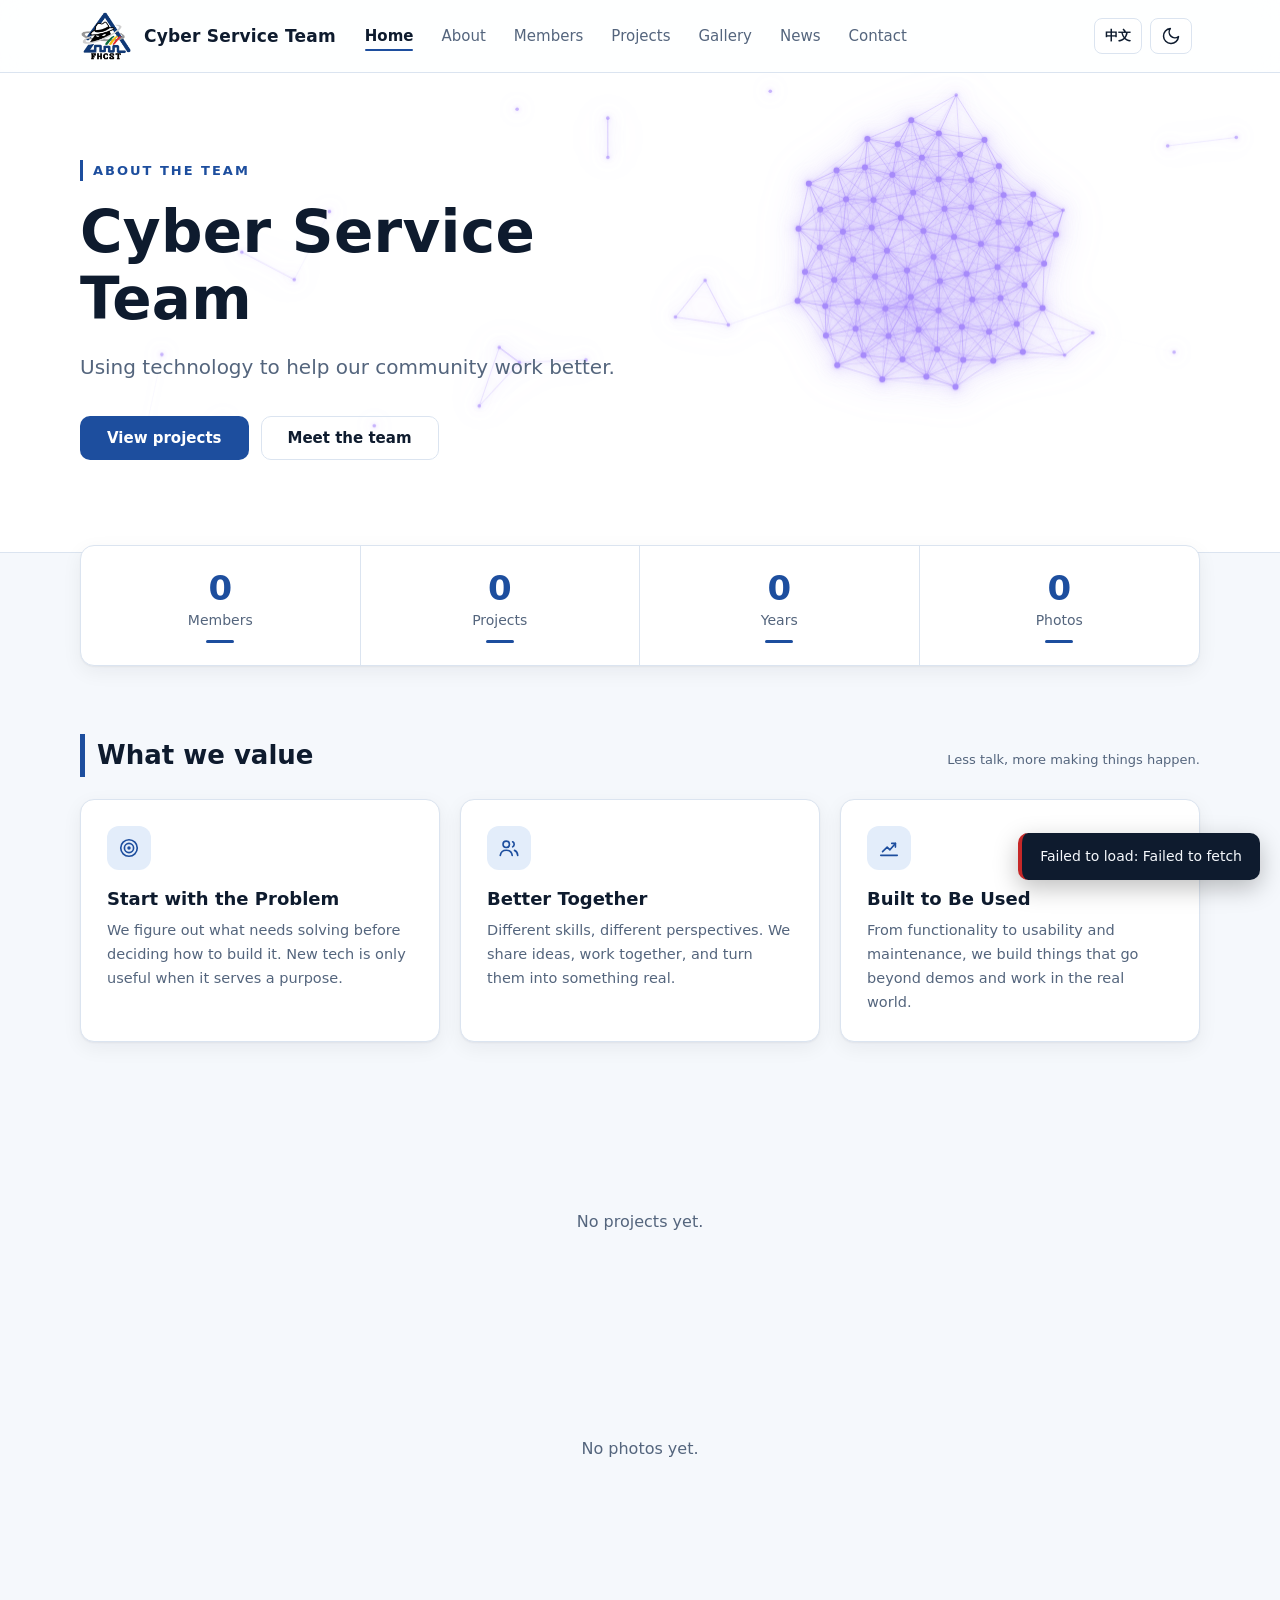
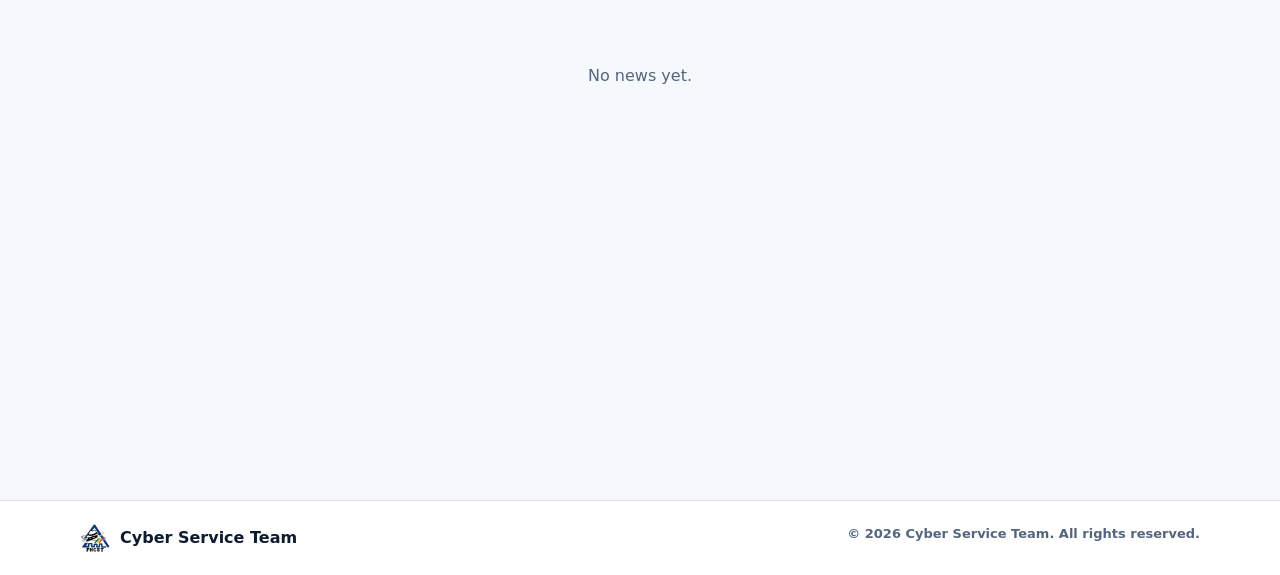
<file: docs/index.html>
<!DOCTYPE html>
<html lang="zh-Hant" data-theme="light">
<head>
  <meta charset="utf-8">
  <meta name="viewport" content="width=device-width, initial-scale=1">
  <meta name="referrer" content="no-referrer">
  <!-- 內容安全政策：只允許自己的腳本、Google 登入、以及 Apps Script API。
       若你的網域伺服器能設定 HTTP 標頭，建議同時在伺服器端設定（見 README）。 -->
  <meta http-equiv="Content-Security-Policy" content="default-src 'none'; script-src 'self' https://accounts.google.com/gsi/client; style-src 'self' https://accounts.google.com/gsi/style 'sha256-RU4sU0AaS8IBGZx8XrGt/pa9A5SLA3dQszGeqT5L3Kw='; img-src 'self' data: blob: https://lh3.googleusercontent.com; connect-src https://script.google.com https://script.googleusercontent.com https://accounts.google.com/gsi/; frame-src https://accounts.google.com/gsi/; form-action 'none'; base-uri 'none'; object-src 'none'">
  <title>團隊介紹</title>
  <link rel="icon" type="image/png" href="favicon.png">
  <link rel="stylesheet" href="style.css?v=8f4352ea60">
  <script src="theme-init.js?v=239436a4cf"></script>
</head>
<body>

  <div class="scroll-progress" id="scroll-progress" aria-hidden="true"></div>

  <a class="skip-link" href="#main" data-i18n="skip">跳到主要內容</a>

  <header class="site-header">
    <div class="header-inner">
      <a class="brand" href="#home-page" data-page="home-page"><span class="brand-mark" aria-hidden="true"><img src="logo.png" alt="" width="52" height="52"></span><span id="brand-name">Team</span></a>

      <nav class="nav-tabs" role="tablist" id="main-nav" data-i18n-aria="nav_label">
        <button class="tab-btn active" role="tab" data-page="home-page" data-i18n="nav_home">首頁</button>
        <button class="tab-btn" role="tab" data-page="team-page" data-i18n="nav_about">關於我們</button>
        <button class="tab-btn" role="tab" data-page="members-page" data-i18n="nav_members">成員</button>
        <button class="tab-btn" role="tab" data-page="projects-page" data-i18n="nav_projects">作品</button>
        <button class="tab-btn" role="tab" data-page="gallery-page" data-i18n="nav_gallery">相簿</button>
        <button class="tab-btn" role="tab" data-page="news-page" data-i18n="nav_news">最新消息</button>
        <button class="tab-btn" role="tab" data-page="contact-page" data-i18n="nav_contact">聯絡我們</button>
        <button class="tab-btn admin-only hidden" role="tab" data-page="admin-page" data-i18n="nav_admin">管理員設定</button>
      </nav>

      <div class="header-tools">
        <button class="icon-btn" id="btn-lang" type="button" data-i18n-aria="switch_lang"><span id="lang-label">EN</span></button>
        <button class="icon-btn" id="btn-theme" type="button" data-i18n-aria="switch_theme">
          <svg class="ic ic-moon" viewBox="0 0 24 24" aria-hidden="true"><path d="M21 12.8A9 9 0 1 1 11.2 3a7 7 0 0 0 9.8 9.8z"/></svg>
          <svg class="ic ic-sun" viewBox="0 0 24 24" aria-hidden="true"><circle cx="12" cy="12" r="4"/><path d="M12 2v2M12 20v2M4.9 4.9l1.4 1.4M17.7 17.7l1.4 1.4M2 12h2M20 12h2M4.9 19.1l1.4-1.4M17.7 6.3l1.4-1.4"/></svg>
        </button>
        <div class="login-area">
          <div class="user-info" id="user-status" role="status" aria-live="polite"></div>
          <div id="g-signin"></div>
          <button class="btn btn-ghost btn-sm hidden" id="btn-logout" type="button" data-i18n="logout">登出</button>
        </div>
      </div>
    </div>
  </header>

  <div class="mode-banner hidden" id="mode-banner" role="note"></div>

  <main id="main" tabindex="-1">

  <!-- ==================== 首頁 ==================== -->
  <div id="home-page" class="page">
    <section class="hero">
      <canvas class="hero-canvas" id="hero-canvas" aria-hidden="true"></canvas>
      <div class="hero-inner">
        <span class="eyebrow" data-i18n="hero_eyebrow">團隊介紹</span>
        <h1 class="hero-headline skeleton" id="home-title">Loading</h1>
        <p class="hero-tagline" id="home-tagline"></p>
        <div class="hero-cta">
          <button class="btn btn-primary btn-lg" type="button" data-page="projects-page" data-i18n="view_projects">查看作品</button>
          <button class="btn btn-secondary btn-lg" type="button" data-page="members-page" data-i18n="meet_members">認識成員</button>
        </div>
        <button class="btn btn-secondary btn-sm admin-only hidden hero-edit" type="button" data-act="open-home" data-i18n="edit_home">編輯首頁文字</button>
      </div>
    </section>

    <div class="container">
      <section class="stats" id="home-stats" data-i18n-aria="stats_label"></section>

      <section class="block c1">
        <div class="block-head"><h2 data-i18n="values_title">我們重視的事</h2><p class="hint" data-i18n="values_sub">比起漂亮的口號，我們更在意實際做出來的成果。</p>
          <button class="btn btn-primary btn-sm admin-only hidden" data-add="values" data-i18n="add_value">+ 新增價值</button></div>
        <div class="values-grid" id="home-values"></div>
      </section>

      <section class="block c2">
        <div class="block-head">
          <h2 data-i18n="featured_projects">精選作品</h2>
          <button class="link-btn" type="button" data-page="projects-page" data-i18n="all_projects">全部作品 →</button>
        </div>
        <div class="project-grid" id="home-projects"></div>
      </section>

      <section class="block c3">
        <div class="block-head">
          <h2 data-i18n="nav_gallery">相簿</h2>
          <button class="link-btn" type="button" data-page="gallery-page" data-i18n="all_photos">查看全部照片 →</button>
        </div>
        <div class="photo-strip" id="home-gallery"></div>
      </section>

      <section class="block c4">
        <div class="block-head">
          <h2 data-i18n="nav_news">最新消息</h2>
          <button class="link-btn" type="button" data-page="news-page" data-i18n="more_news">更多消息 →</button>
        </div>
        <div class="news-list" id="home-news"></div>
      </section>

      <section class="cta-band">
        <div>
          <h2 data-i18n="cta_title">想和我們一起合作嗎？</h2>
          <p data-i18n="cta_text">無論是合作提案，或只是想聊聊，都歡迎來信。</p>
        </div>
        <button class="btn btn-light btn-lg" type="button" data-page="contact-page" data-i18n="nav_contact">聯絡我們</button>
      </section>
    </div>
  </div>

  <div class="container">

    <!-- ==================== 關於我們 ==================== -->
    <div id="team-page" class="page hidden">
      <div class="page-title">
        <h2 data-i18n="nav_about">關於我們</h2>
        <button class="btn btn-primary admin-only hidden" data-act="open-team" data-i18n="edit_team">編輯團隊介紹</button>
      </div>

      <div class="card team-hero-card">
        <div class="team-hero">
          <img id="team-img" class="team-hero-img hidden" alt="">
          <div class="team-hero-overlay">
            <h3 class="team-hero-title skeleton" id="team-title">Loading</h3>
          </div>
        </div>
      </div>

      <div class="card">
        <div class="hero-desc team-description skeleton" id="team-desc"></div>
      </div>

      <div class="card">
        <div class="section-header">
          <h3 class="card-title flush" data-i18n="history">我們的歷程</h3>
          <button class="btn btn-primary btn-sm admin-only hidden" data-add="timeline" data-i18n="add_timeline">+ 新增歷程</button>
        </div>
        <ol class="timeline" id="timeline"></ol>
      </div>
    </div>

    <!-- ==================== 成員 ==================== -->
    <div id="members-page" class="page hidden">
      <div class="page-title">
        <h2 data-i18n="nav_members">成員</h2>
        <button class="btn btn-primary admin-only hidden" data-add="members" data-i18n="add_member">+ 新增成員</button>
      </div>
      <div class="member-grid" id="member-list"></div>
    </div>

    <div id="member-detail-page" class="page hidden">
      <div class="card">
        <button class="btn btn-secondary back-btn" data-act="back-members" data-i18n="back_members">← 返回成員</button>
        <div class="member-detail" id="member-detail-content"></div>
      </div>
    </div>

    <!-- ==================== 作品 ==================== -->
    <div id="projects-page" class="page hidden">
      <div class="page-title"><h2 data-i18n="nav_projects">作品</h2>
        <button class="btn btn-primary admin-only hidden" data-add="projects" data-i18n="add_project">+ 新增作品</button>
      </div>
      <div class="chips" id="project-filters" role="group" data-i18n-aria="project_filter"></div>
      <div class="project-grid" id="project-list"></div>
    </div>

    <!-- ==================== 相簿 ==================== -->
    <div id="gallery-page" class="page hidden">
      <div class="page-title"><h2 data-i18n="nav_gallery">相簿</h2>
        <button class="btn btn-primary admin-only hidden" data-add="photos" data-i18n="add_photo">+ 新增照片</button>
      </div>
      <div class="chips" id="gallery-filters" role="group" data-i18n-aria="album_filter"></div>
      <div class="photo-grid" id="gallery-list"></div>
    </div>

    <!-- ==================== 最新消息 ==================== -->
    <div id="news-page" class="page hidden">
      <div class="page-title"><h2 data-i18n="nav_news">最新消息</h2>
        <button class="btn btn-primary admin-only hidden" data-add="news" data-i18n="add_news">+ 新增消息</button>
      </div>
      <div class="news-list" id="news-list"></div>
    </div>

    <!-- ==================== 聯絡我們 ==================== -->
    <div id="contact-page" class="page hidden">
      <div class="page-title"><h2 data-i18n="nav_contact">聯絡我們</h2>
        <button class="btn btn-primary admin-only hidden" data-add="contact" data-i18n="add_contact">+ 新增聯絡方式</button>
      </div>
      <div class="contact-grid" id="contact-list"></div>
    </div>

    <!-- ==================== 管理員 ==================== -->
    <div id="admin-page" class="page hidden">
      <div class="card">
        <div class="section-header">
          <span class="section-title" data-i18n="admin_title">管理員名單控制</span>
          <div class="section-actions">
            <button class="btn btn-secondary btn-sm local-only hidden" data-act="reset-local" data-i18n="reset_local">重設本機資料</button>
            <button class="btn btn-primary" data-act="open-admin" data-i18n="add_admin">+ 新增管理員</button>
          </div>
        </div>
        <p class="hint" data-i18n="admin_desc">只有列表中的 Email 能取得此系統的編輯與管理權限。</p>
        <div class="table-wrap">
          <table class="admin-table">
            <thead><tr>
              <th data-i18n="th_name">姓名</th><th>Email</th><th data-i18n="th_action">操作</th>
            </tr></thead>
            <tbody id="admin-table-body"></tbody>
          </table>
        </div>
      </div>
    </div>

  </div>
  </main>

  <footer class="site-footer">
    <div class="footer-inner">
      <span class="footer-brand"><img src="logo.png" alt="" width="28" height="28"><span id="footer-name">Team</span></span>
      <span class="hint" id="copyright"></span>
    </div>
  </footer>

  
  
  <!-- 新增管理員 -->
  <div class="modal" id="add-admin-modal" role="dialog" aria-modal="true" aria-labelledby="add-admin-h">
    <div class="modal-content">
      <h3 id="add-admin-h" data-i18n="add_admin_title">新增管理員</h3>
      <div class="form-group"><label for="add-admin-name" data-i18n="admin_name">管理員姓名</label>
        <input type="text" id="add-admin-name" maxlength="100"></div>
      <div class="form-group"><label for="add-admin-email" data-i18n="admin_email">Google Email 帳號</label>
        <input type="email" id="add-admin-email" maxlength="200" placeholder="example@gmail.com"></div>
      <div class="modal-actions">
        <button class="btn btn-secondary" data-close="add-admin-modal" data-i18n="cancel">取消</button>
        <button class="btn btn-primary" id="btn-save-admin" data-act="save-admin" data-i18n="confirm_add">確定新增</button>
      </div>
    </div>
  </div>

  <!-- 通用項目編輯 -->
  <div class="modal" id="item-modal" role="dialog" aria-modal="true" aria-labelledby="item-modal-title">
    <div class="modal-content wide">
      <h3 id="item-modal-title"></h3>
      <div id="item-form"></div>
      <div class="modal-actions">
        <button class="btn btn-secondary" data-close="item-modal" data-i18n="cancel">取消</button>
        <button class="btn btn-primary" id="btn-save-item" data-act="save-item" data-i18n="save">儲存</button>
      </div>
    </div>
  </div>

  <!-- 網站文字編輯 -->
  <div class="modal" id="home-modal" role="dialog" aria-modal="true" aria-labelledby="home-modal-h">
    <div class="modal-content wide">
      <h3 id="home-modal-h" data-i18n="edit_home_title">編輯首頁文字</h3>
      <p class="hint" data-i18n="home_hint">每個欄位都有中文與英文版本；欄位留空或與預設相同，就使用預設文字。團隊名稱請到「關於我們」頁編輯。</p>
      <div id="home-form"></div>
      <div class="modal-actions">
        <button class="btn btn-secondary" data-close="home-modal" data-i18n="cancel">取消</button>
        <button class="btn btn-primary" id="btn-save-home" data-act="save-home" data-i18n="save">儲存</button>
      </div>
    </div>
  </div>

  <!-- 確認視窗 -->
  <div class="modal" id="confirm-modal" role="alertdialog" aria-modal="true" aria-labelledby="confirm-text">
    <div class="modal-content">
      <h3 id="confirm-text"></h3>
      <div class="modal-actions">
        <button class="btn btn-secondary" id="confirm-no" data-i18n="cancel">取消</button>
        <button class="btn btn-danger" id="confirm-yes" data-i18n="confirm_ok">確定</button>
      </div>
    </div>
  </div>

  <!-- 相片燈箱 -->
  <div class="modal lightbox" id="lightbox" role="dialog" aria-modal="true" aria-label="Photo viewer">
    <button class="lb-btn lb-close" id="lb-close" type="button" data-close="lightbox" data-i18n-aria="close">
      <svg class="ic" viewBox="0 0 24 24" aria-hidden="true"><path d="M6 6l12 12M18 6L6 18"/></svg></button>
    <button class="lb-btn lb-prev" id="lb-prev" type="button" data-i18n-aria="prev">
      <svg class="ic" viewBox="0 0 24 24" aria-hidden="true"><path d="M15 5l-7 7 7 7"/></svg></button>
    <figure class="lb-figure">
      <img id="lb-img" alt="">
      <figcaption><span id="lb-caption"></span><span class="lb-count" id="lb-count"></span></figcaption>
    </figure>
    <button class="lb-btn lb-next" id="lb-next" type="button" data-i18n-aria="next">
      <svg class="ic" viewBox="0 0 24 24" aria-hidden="true"><path d="M9 5l7 7-7 7"/></svg></button>
  </div>

  <button class="to-top" id="to-top" type="button" data-i18n-aria="to_top">
    <svg class="ic" viewBox="0 0 24 24" aria-hidden="true"><path d="M12 19V5M5 12l7-7 7 7"/></svg>
  </button>

  <div class="toast-box" id="toast-box" aria-live="polite"></div>

  <script src="config.js?v=c5866e1e36"></script>
  <script src="app.js?v=21e61d7197"></script>
</body>
</html>
</file>
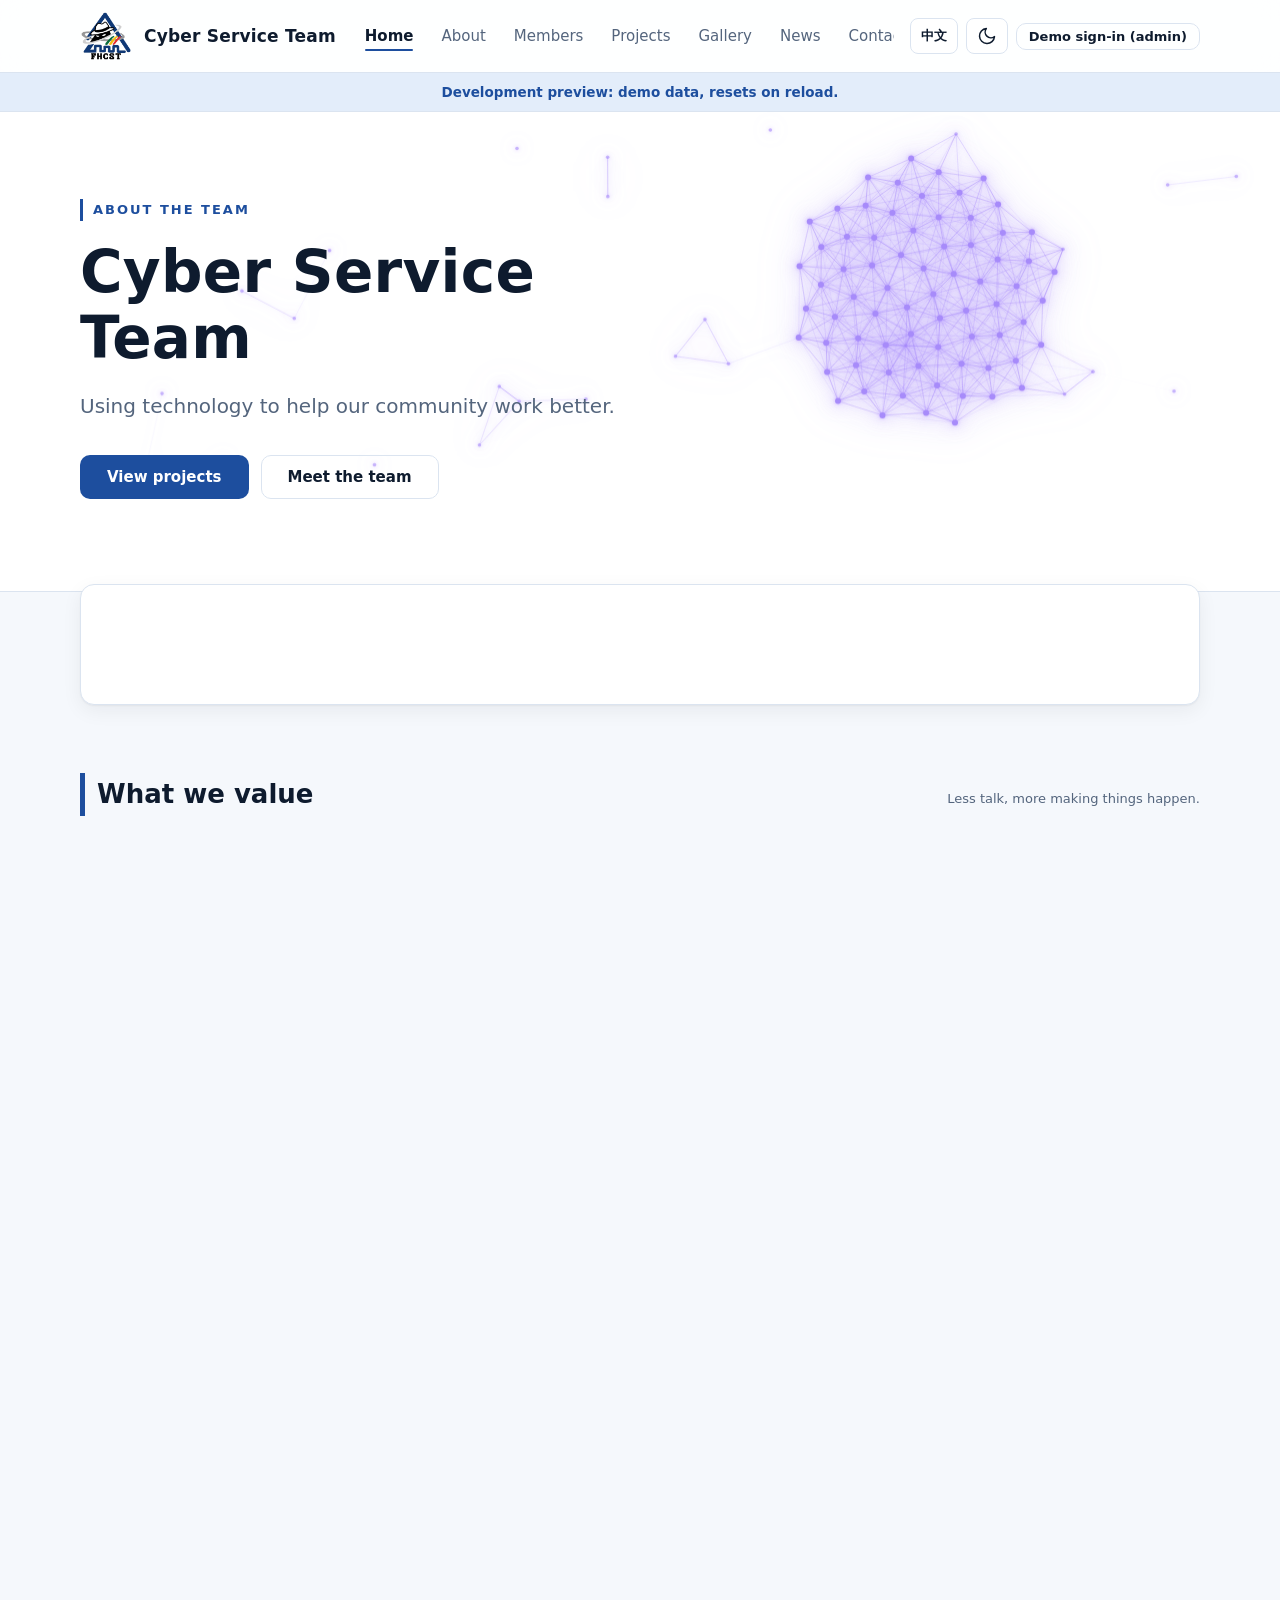
<file: site/index.html>
<!DOCTYPE html>
<html lang="zh-Hant" data-theme="light">
<head>
  <meta charset="utf-8">
  <meta name="viewport" content="width=device-width, initial-scale=1">
  <meta name="referrer" content="no-referrer">
  <!-- 內容安全政策：只允許自己的腳本、Google 登入、以及 Apps Script API。
       若你的網域伺服器能設定 HTTP 標頭，建議同時在伺服器端設定（見 README）。 -->
  <meta http-equiv="Content-Security-Policy" content="default-src 'none'; script-src 'self' https://accounts.google.com/gsi/client; style-src 'self' https://accounts.google.com/gsi/style 'sha256-RU4sU0AaS8IBGZx8XrGt/pa9A5SLA3dQszGeqT5L3Kw='; img-src 'self' data: blob: https://lh3.googleusercontent.com; connect-src https://script.google.com https://script.googleusercontent.com https://accounts.google.com/gsi/; frame-src https://accounts.google.com/gsi/; form-action 'none'; base-uri 'none'; object-src 'none'">
  <title>團隊介紹</title>
  <link rel="icon" type="image/png" href="favicon.png">
  <link rel="stylesheet" href="style.css?v=1792160272">
  <script src="theme-init.js?v=1792160272"></script>
</head>
<body>

  <div class="scroll-progress" id="scroll-progress" aria-hidden="true"></div>

  <a class="skip-link" href="#main" data-i18n="skip">跳到主要內容</a>

  <header class="site-header">
    <div class="header-inner">
      <a class="brand" href="#home-page" data-page="home-page"><span class="brand-mark" aria-hidden="true"><img src="logo.png" alt="" width="52" height="52"></span><span id="brand-name">Team</span></a>

      <nav class="nav-tabs" role="tablist" id="main-nav" data-i18n-aria="nav_label">
        <button class="tab-btn active" role="tab" data-page="home-page" data-i18n="nav_home">首頁</button>
        <button class="tab-btn" role="tab" data-page="team-page" data-i18n="nav_about">關於我們</button>
        <button class="tab-btn" role="tab" data-page="members-page" data-i18n="nav_members">成員</button>
        <button class="tab-btn" role="tab" data-page="projects-page" data-i18n="nav_projects">作品</button>
        <button class="tab-btn" role="tab" data-page="gallery-page" data-i18n="nav_gallery">相簿</button>
        <button class="tab-btn" role="tab" data-page="news-page" data-i18n="nav_news">最新消息</button>
        <button class="tab-btn" role="tab" data-page="contact-page" data-i18n="nav_contact">聯絡我們</button>
        <button class="tab-btn admin-only hidden" role="tab" data-page="admin-page" data-i18n="nav_admin">管理員設定</button>
      </nav>

      <div class="header-tools">
        <button class="icon-btn" id="btn-lang" type="button" data-i18n-aria="switch_lang"><span id="lang-label">EN</span></button>
        <button class="icon-btn" id="btn-theme" type="button" data-i18n-aria="switch_theme">
          <svg class="ic ic-moon" viewBox="0 0 24 24" aria-hidden="true"><path d="M21 12.8A9 9 0 1 1 11.2 3a7 7 0 0 0 9.8 9.8z"/></svg>
          <svg class="ic ic-sun" viewBox="0 0 24 24" aria-hidden="true"><circle cx="12" cy="12" r="4"/><path d="M12 2v2M12 20v2M4.9 4.9l1.4 1.4M17.7 17.7l1.4 1.4M2 12h2M20 12h2M4.9 19.1l1.4-1.4M17.7 6.3l1.4-1.4"/></svg>
        </button>
        <div class="login-area">
          <div class="user-info" id="user-status" role="status" aria-live="polite"></div>
          <div id="g-signin"></div>
          <button class="btn btn-ghost btn-sm hidden" id="btn-logout" type="button" data-i18n="logout">登出</button>
        </div>
      </div>
    </div>
  </header>

  <div class="mode-banner hidden" id="mode-banner" role="note"></div>

  <main id="main" tabindex="-1">

  <!-- ==================== 首頁 ==================== -->
  <div id="home-page" class="page">
    <section class="hero">
      <canvas class="hero-canvas" id="hero-canvas" aria-hidden="true"></canvas>
      <div class="hero-inner">
        <span class="eyebrow" data-i18n="hero_eyebrow">團隊介紹</span>
        <h1 class="hero-headline skeleton" id="home-title">Loading</h1>
        <p class="hero-tagline" id="home-tagline"></p>
        <div class="hero-cta">
          <button class="btn btn-primary btn-lg" type="button" data-page="projects-page" data-i18n="view_projects">查看作品</button>
          <button class="btn btn-secondary btn-lg" type="button" data-page="members-page" data-i18n="meet_members">認識成員</button>
        </div>
        <button class="btn btn-secondary btn-sm admin-only hidden hero-edit" type="button" data-act="open-home" data-i18n="edit_home">編輯首頁文字</button>
      </div>
    </section>

    <div class="container">
      <section class="stats" id="home-stats" data-i18n-aria="stats_label"></section>

      <section class="block c1">
        <div class="block-head"><h2 data-i18n="values_title">我們重視的事</h2><p class="hint" data-i18n="values_sub">比起漂亮的口號，我們更在意實際做出來的成果。</p>
          <button class="btn btn-primary btn-sm admin-only hidden" data-add="values" data-i18n="add_value">+ 新增價值</button></div>
        <div class="values-grid" id="home-values"></div>
      </section>

      <section class="block c2">
        <div class="block-head">
          <h2 data-i18n="featured_projects">精選作品</h2>
          <button class="link-btn" type="button" data-page="projects-page" data-i18n="all_projects">全部作品 →</button>
        </div>
        <div class="project-grid" id="home-projects"></div>
      </section>

      <section class="block c3">
        <div class="block-head">
          <h2 data-i18n="nav_gallery">相簿</h2>
          <button class="link-btn" type="button" data-page="gallery-page" data-i18n="all_photos">查看全部照片 →</button>
        </div>
        <div class="photo-strip" id="home-gallery"></div>
      </section>

      <section class="block c4">
        <div class="block-head">
          <h2 data-i18n="nav_news">最新消息</h2>
          <button class="link-btn" type="button" data-page="news-page" data-i18n="more_news">更多消息 →</button>
        </div>
        <div class="news-list" id="home-news"></div>
      </section>

      <section class="cta-band">
        <div>
          <h2 data-i18n="cta_title">想和我們一起合作嗎？</h2>
          <p data-i18n="cta_text">無論是合作提案，或只是想聊聊，都歡迎來信。</p>
        </div>
        <button class="btn btn-light btn-lg" type="button" data-page="contact-page" data-i18n="nav_contact">聯絡我們</button>
      </section>
    </div>
  </div>

  <div class="container">

    <!-- ==================== 關於我們 ==================== -->
    <div id="team-page" class="page hidden">
      <div class="page-title">
        <h2 data-i18n="nav_about">關於我們</h2>
        <button class="btn btn-primary admin-only hidden" data-act="open-team" data-i18n="edit_team">編輯團隊介紹</button>
      </div>

      <div class="card team-hero-card">
        <div class="team-hero">
          <img id="team-img" class="team-hero-img hidden" alt="">
          <div class="team-hero-overlay">
            <h3 class="team-hero-title skeleton" id="team-title">Loading</h3>
          </div>
        </div>
      </div>

      <div class="card">
        <div class="hero-desc team-description skeleton" id="team-desc"></div>
      </div>

      <div class="card">
        <div class="section-header">
          <h3 class="card-title flush" data-i18n="history">我們的歷程</h3>
          <button class="btn btn-primary btn-sm admin-only hidden" data-add="timeline" data-i18n="add_timeline">+ 新增歷程</button>
        </div>
        <ol class="timeline" id="timeline"></ol>
      </div>
    </div>

    <!-- ==================== 成員 ==================== -->
    <div id="members-page" class="page hidden">
      <div class="page-title">
        <h2 data-i18n="nav_members">成員</h2>
        <button class="btn btn-primary admin-only hidden" data-add="members" data-i18n="add_member">+ 新增成員</button>
      </div>
      <div class="member-grid" id="member-list"></div>
    </div>

    <div id="member-detail-page" class="page hidden">
      <div class="card">
        <button class="btn btn-secondary back-btn" data-act="back-members" data-i18n="back_members">← 返回成員</button>
        <div class="member-detail" id="member-detail-content"></div>
      </div>
    </div>

    <!-- ==================== 作品 ==================== -->
    <div id="projects-page" class="page hidden">
      <div class="page-title"><h2 data-i18n="nav_projects">作品</h2>
        <button class="btn btn-primary admin-only hidden" data-add="projects" data-i18n="add_project">+ 新增作品</button>
      </div>
      <div class="chips" id="project-filters" role="group" data-i18n-aria="project_filter"></div>
      <div class="project-grid" id="project-list"></div>
    </div>

    <!-- ==================== 相簿 ==================== -->
    <div id="gallery-page" class="page hidden">
      <div class="page-title"><h2 data-i18n="nav_gallery">相簿</h2>
        <button class="btn btn-primary admin-only hidden" data-add="photos" data-i18n="add_photo">+ 新增照片</button>
      </div>
      <div class="chips" id="gallery-filters" role="group" data-i18n-aria="album_filter"></div>
      <div class="photo-grid" id="gallery-list"></div>
    </div>

    <!-- ==================== 最新消息 ==================== -->
    <div id="news-page" class="page hidden">
      <div class="page-title"><h2 data-i18n="nav_news">最新消息</h2>
        <button class="btn btn-primary admin-only hidden" data-add="news" data-i18n="add_news">+ 新增消息</button>
      </div>
      <div class="news-list" id="news-list"></div>
    </div>

    <!-- ==================== 聯絡我們 ==================== -->
    <div id="contact-page" class="page hidden">
      <div class="page-title"><h2 data-i18n="nav_contact">聯絡我們</h2>
        <button class="btn btn-primary admin-only hidden" data-add="contact" data-i18n="add_contact">+ 新增聯絡方式</button>
      </div>
      <div class="contact-grid" id="contact-list"></div>
    </div>

    <!-- ==================== 管理員 ==================== -->
    <div id="admin-page" class="page hidden">
      <div class="card">
        <div class="section-header">
          <span class="section-title" data-i18n="admin_title">管理員名單控制</span>
          <div class="section-actions">
            <button class="btn btn-secondary btn-sm local-only hidden" data-act="reset-local" data-i18n="reset_local">重設本機資料</button>
            <button class="btn btn-primary" data-act="open-admin" data-i18n="add_admin">+ 新增管理員</button>
          </div>
        </div>
        <p class="hint" data-i18n="admin_desc">只有列表中的 Email 能取得此系統的編輯與管理權限。</p>
        <div class="table-wrap">
          <table class="admin-table">
            <thead><tr>
              <th data-i18n="th_name">姓名</th><th>Email</th><th data-i18n="th_action">操作</th>
            </tr></thead>
            <tbody id="admin-table-body"></tbody>
          </table>
        </div>
      </div>
    </div>

  </div>
  </main>

  <footer class="site-footer">
    <div class="footer-inner">
      <span class="footer-brand"><img src="logo.png" alt="" width="28" height="28"><span id="footer-name">Team</span></span>
      <span class="hint" id="copyright"></span>
    </div>
  </footer>

  
  
  <!-- 新增管理員 -->
  <div class="modal" id="add-admin-modal" role="dialog" aria-modal="true" aria-labelledby="add-admin-h">
    <div class="modal-content">
      <h3 id="add-admin-h" data-i18n="add_admin_title">新增管理員</h3>
      <div class="form-group"><label for="add-admin-name" data-i18n="admin_name">管理員姓名</label>
        <input type="text" id="add-admin-name" maxlength="100"></div>
      <div class="form-group"><label for="add-admin-email" data-i18n="admin_email">Google Email 帳號</label>
        <input type="email" id="add-admin-email" maxlength="200" placeholder="example@gmail.com"></div>
      <div class="modal-actions">
        <button class="btn btn-secondary" data-close="add-admin-modal" data-i18n="cancel">取消</button>
        <button class="btn btn-primary" id="btn-save-admin" data-act="save-admin" data-i18n="confirm_add">確定新增</button>
      </div>
    </div>
  </div>

  <!-- 通用項目編輯 -->
  <div class="modal" id="item-modal" role="dialog" aria-modal="true" aria-labelledby="item-modal-title">
    <div class="modal-content wide">
      <h3 id="item-modal-title"></h3>
      <div id="item-form"></div>
      <div class="modal-actions">
        <button class="btn btn-secondary" data-close="item-modal" data-i18n="cancel">取消</button>
        <button class="btn btn-primary" id="btn-save-item" data-act="save-item" data-i18n="save">儲存</button>
      </div>
    </div>
  </div>

  <!-- 網站文字編輯 -->
  <div class="modal" id="home-modal" role="dialog" aria-modal="true" aria-labelledby="home-modal-h">
    <div class="modal-content wide">
      <h3 id="home-modal-h" data-i18n="edit_home_title">編輯首頁文字</h3>
      <p class="hint" data-i18n="home_hint">每個欄位都有中文與英文版本；欄位留空或與預設相同，就使用預設文字。團隊名稱請到「關於我們」頁編輯。</p>
      <div id="home-form"></div>
      <div class="modal-actions">
        <button class="btn btn-secondary" data-close="home-modal" data-i18n="cancel">取消</button>
        <button class="btn btn-primary" id="btn-save-home" data-act="save-home" data-i18n="save">儲存</button>
      </div>
    </div>
  </div>

  <!-- 確認視窗 -->
  <div class="modal" id="confirm-modal" role="alertdialog" aria-modal="true" aria-labelledby="confirm-text">
    <div class="modal-content">
      <h3 id="confirm-text"></h3>
      <div class="modal-actions">
        <button class="btn btn-secondary" id="confirm-no" data-i18n="cancel">取消</button>
        <button class="btn btn-danger" id="confirm-yes" data-i18n="confirm_ok">確定</button>
      </div>
    </div>
  </div>

  <!-- 相片燈箱 -->
  <div class="modal lightbox" id="lightbox" role="dialog" aria-modal="true" aria-label="Photo viewer">
    <button class="lb-btn lb-close" id="lb-close" type="button" data-close="lightbox" data-i18n-aria="close">
      <svg class="ic" viewBox="0 0 24 24" aria-hidden="true"><path d="M6 6l12 12M18 6L6 18"/></svg></button>
    <button class="lb-btn lb-prev" id="lb-prev" type="button" data-i18n-aria="prev">
      <svg class="ic" viewBox="0 0 24 24" aria-hidden="true"><path d="M15 5l-7 7 7 7"/></svg></button>
    <figure class="lb-figure">
      <img id="lb-img" alt="">
      <figcaption><span id="lb-caption"></span><span class="lb-count" id="lb-count"></span></figcaption>
    </figure>
    <button class="lb-btn lb-next" id="lb-next" type="button" data-i18n-aria="next">
      <svg class="ic" viewBox="0 0 24 24" aria-hidden="true"><path d="M9 5l7 7-7 7"/></svg></button>
  </div>

  <button class="to-top" id="to-top" type="button" data-i18n-aria="to_top">
    <svg class="ic" viewBox="0 0 24 24" aria-hidden="true"><path d="M12 19V5M5 12l7-7 7 7"/></svg>
  </button>

  <div class="toast-box" id="toast-box" aria-live="polite"></div>

  <script src="config.js?v=1792125906"></script>
  <script src="app.js?v=1792160293"></script>
</body>
</html>
</file>
<file: docs/style.css>
/* ===== 設計變數：改這裡就能換整站配色 ===== */
:root,:root[data-theme="light"]{
  --bg:#f5f8fc; --surface:#ffffff; --surface2:#eaf0f8; --ink:#0e1b2e; --muted:#54657d; --line:#dbe4f0;
  --accent:#1d4e9e; --accent-d:#153e80; --accent-ink:#ffffff; --accent-soft:#e3edfa;
  --danger:#c62828; --ok:#1b8a4b;
  --shadow:0 1px 2px rgba(16,24,40,.05),0 6px 20px rgba(16,24,40,.06);
  --overlay:rgba(15,23,42,.55);
  --tone1:#dbe6fb; --tone2:#e3ecdf; --tone3:#f1e6d6; --tone4:#e6e1f2; --tone5:#d9ecec; --tone6:#f0dfe2;
  --tone-ink:#2b3445;
  --net:#a78bfa;
  --c1:#1d4e9e; --c1s:#e3edfa; --c2:#1d4e9e; --c2s:#e3edfa; --c3:#1d4e9e; --c3s:#e3edfa; --c4:#1d4e9e; --c4s:#e3edfa;
  --cta-bg:#0f3a72; --cta-ink:#ffffff; --cta-btn-ink:#0f3a72; --cta-deco1:#a78bfa; --cta-deco2:#6aa3ff;
  color-scheme:light;
}
:root[data-theme="dark"]{
  --bg:#0a1220; --surface:#101a2c; --surface2:#16233a; --ink:#e8eef8; --muted:#93a4bd; --line:#22334f;
  --accent:#6aa8ff; --accent-d:#9cc4ff; --accent-ink:#07111f; --accent-soft:#16284a;
  --danger:#ff7b7b; --ok:#4cc38a;
  --shadow:0 1px 2px rgba(0,0,0,.4),0 8px 24px rgba(0,0,0,.35);
  --overlay:rgba(2,6,14,.75);
  --tone1:#1c2a48; --tone2:#1f2e27; --tone3:#33291d; --tone4:#272238; --tone5:#1b3033; --tone6:#34232a;
  --tone-ink:#d5dbe6;
  --net:#4f8cff;
  --c1:#8dbbff; --c1s:#16284a; --c2:#8dbbff; --c2s:#16284a; --c3:#8dbbff; --c3s:#16284a; --c4:#8dbbff; --c4s:#16284a;
  --cta-bg:#16284a; --cta-ink:#e8eef8; --cta-btn-ink:#07111f; --cta-deco1:#5b4bd6; --cta-deco2:#274c99;
  color-scheme:dark;
}
:root{--radius:14px}

*{box-sizing:border-box;font-family:'PingFang TC','Microsoft JhengHei','Noto Sans TC',system-ui,-apple-system,'Segoe UI',sans-serif}
html{scroll-behavior:smooth}
body{background:var(--bg);margin:0;color:var(--ink);line-height:1.65;transition:background .25s,color .25s}
h1,h2,h3,p,figure{margin:0}
:focus-visible{outline:3px solid var(--accent);outline-offset:2px}
.hidden{display:none !important}
.c1{--cc:var(--c1);--cs:var(--c1s)}.c2{--cc:var(--c2);--cs:var(--c2s)}
.c3{--cc:var(--c3);--cs:var(--c3s)}.c4{--cc:var(--c4);--cs:var(--c4s)}
.skip-link{position:absolute;left:-999px;top:8px;background:var(--accent);color:var(--accent-ink);padding:8px 14px;border-radius:8px;z-index:3000}
.skip-link:focus{left:8px}
.ic{width:20px;height:20px;fill:none;stroke:currentColor;stroke-width:1.8;stroke-linecap:round;stroke-linejoin:round}

/* ---------- Header ---------- */
.site-header{position:sticky;top:0;z-index:60;background:color-mix(in srgb,var(--surface) 88%,transparent);
  backdrop-filter:blur(12px);border-bottom:1px solid var(--line)}
.header-inner{max-width:1160px;margin:0 auto;padding:10px 20px;display:flex;align-items:center;gap:16px;flex-wrap:wrap}
.brand{display:flex;align-items:center;gap:12px;font-weight:800;font-size:17px;color:var(--ink);text-decoration:none;letter-spacing:.2px}
.brand-mark{display:inline-grid;place-items:center;flex-shrink:0}
.brand-mark img{width:52px;height:52px;object-fit:contain;display:block;transition:transform .3s cubic-bezier(.2,.9,.3,1.3)}
.brand:hover .brand-mark img{transform:scale(1.08) rotate(-3deg)}
.footer-brand{display:inline-flex;align-items:center;gap:10px}
.footer-brand img{width:30px;height:30px;object-fit:contain;display:block}
/* 夜間：以白色細描邊讓黑色的帽子與文字在深色背景上仍清楚可見 */
:root[data-theme="dark"] .brand-mark img,:root[data-theme="dark"] .footer-brand img{
  filter:drop-shadow(1px 0 0 #fff) drop-shadow(-1px 0 0 #fff) drop-shadow(0 1px 0 #fff) drop-shadow(0 -1px 0 #fff)}
.nav-tabs{display:flex;gap:2px;flex:1;overflow-x:auto;scrollbar-width:none}
.nav-tabs::-webkit-scrollbar{display:none}
.tab-btn{border:none;background:none;cursor:pointer;color:var(--muted);font-size:15px;padding:8px 13px;border-radius:8px;white-space:nowrap;
  position:relative;transition:color .2s,background .2s}
.tab-btn:hover{color:var(--ink);background:var(--surface2)}
.tab-btn.active{color:var(--ink);font-weight:700}
.tab-btn::after{content:"";position:absolute;left:13px;right:13px;bottom:2px;height:2px;border-radius:2px;background:var(--accent);transform:scaleX(0);transition:transform .3s cubic-bezier(.2,.7,.2,1)}
.tab-btn.active::after{transform:scaleX(1)}
.tab-btn:hover::after{transform:scaleX(.5)}
.tab-btn.active:hover::after{transform:scaleX(1)}
.header-tools{display:flex;align-items:center;gap:8px}
.icon-btn{height:36px;min-width:36px;padding:0 10px;border-radius:8px;border:1px solid var(--line);background:var(--surface);color:var(--ink);
  cursor:pointer;display:inline-flex;align-items:center;justify-content:center;font-size:13px;font-weight:700;transition:background .2s,border-color .2s}
.icon-btn:hover{background:var(--surface2);border-color:var(--muted)}
.ic-sun{display:none}
:root[data-theme="dark"] .ic-sun{display:block}
:root[data-theme="dark"] .ic-moon{display:none}
.login-area{display:flex;align-items:center;gap:8px}
.user-info{font-size:13px;color:var(--muted);max-width:220px;overflow:hidden;text-overflow:ellipsis;white-space:nowrap}
#g-signin{min-height:34px;display:flex;align-items:center}

/* ---------- Layout ---------- */
main:focus{outline:none}
.container{max-width:1160px;margin:0 auto;padding:36px 20px 20px}
.page{animation:fade .3s ease}
@keyframes fade{from{opacity:0;transform:translateY(6px)}to{opacity:1;transform:none}}
.page-title{display:flex;justify-content:space-between;align-items:center;gap:12px;flex-wrap:wrap;margin-bottom:24px}
.page-title h2{font-size:30px;font-weight:800;letter-spacing:.2px}
.card{background:var(--surface);border-radius:var(--radius);padding:30px;margin-bottom:24px;box-shadow:var(--shadow);border:1px solid var(--line)}
.card-title{font-size:20px;margin-bottom:18px}
.section-header{display:flex;justify-content:space-between;align-items:center;margin-bottom:16px;gap:10px;flex-wrap:wrap}
.section-title{font-size:20px;font-weight:700}
.hint{color:var(--muted);font-size:13px}

/* ---------- Buttons ---------- */
.btn{padding:9px 18px;border:1px solid transparent;border-radius:10px;cursor:pointer;font-size:14px;font-weight:600;
  background:var(--surface2);color:var(--ink);transition:background .2s,border-color .2s,transform .1s}
.btn:active{transform:scale(.98)}
.btn:disabled{cursor:not-allowed;opacity:.6}
.btn-primary{background:var(--accent);color:var(--accent-ink)}
.btn-primary:hover{background:var(--accent-d)}
.btn-secondary{background:transparent;border-color:var(--line);color:var(--ink)}
.btn-secondary:hover{background:var(--surface2);border-color:var(--muted)}
.btn-danger{background:var(--danger);color:#fff}
.btn-ghost{background:transparent;border-color:var(--line);color:var(--muted)}
.btn-ghost:hover{color:var(--ink);border-color:var(--muted)}
.btn-lg{padding:12px 26px;font-size:15px}
.btn-sm{padding:5px 12px;font-size:13px}
.link-btn{border:none;background:none;color:var(--accent);font-weight:700;cursor:pointer;font-size:15px;padding:0}
.link-btn:hover{text-decoration:underline}
.back-btn{margin-bottom:26px}

/* ---------- Hero ---------- */
.hero{background:var(--surface);border-bottom:1px solid var(--line);padding:84px 20px 92px;position:relative;overflow:hidden}
.hero::before{display:none;content:"";position:absolute;inset:0;opacity:.5;
  background-image:linear-gradient(var(--line) 1px,transparent 1px),linear-gradient(90deg,var(--line) 1px,transparent 1px);
  background-size:48px 48px;mask-image:linear-gradient(90deg,transparent 30%,#000 100%);-webkit-mask-image:linear-gradient(90deg,transparent 30%,#000 100%)}
.hero-inner{position:relative;max-width:1160px;margin:0 auto;padding:0 20px}
.eyebrow{display:inline-block;color:var(--c4);font-size:13px;font-weight:700;letter-spacing:2px;text-transform:uppercase;
  border-left:3px solid var(--c4);padding-left:10px;margin-bottom:18px}
.hero-headline{font-size:clamp(34px,5.5vw,58px);font-weight:900;line-height:1.15;max-width:640px;letter-spacing:.3px}
.hero-tagline{font-size:clamp(16px,2vw,20px);color:var(--muted);margin-top:18px;max-width:560px}
.hero-cta{display:flex;gap:12px;flex-wrap:wrap;margin-top:32px}

/* ---------- Stats ---------- */
.stats{display:grid;grid-template-columns:repeat(4,1fr);margin-top:-44px;position:relative;z-index:3;background:var(--surface);
  border:1px solid var(--line);border-radius:var(--radius);box-shadow:var(--shadow)}
.stat{padding:22px;text-align:center;border-right:1px solid var(--line)}
.stat:last-child{border-right:none}
.stat-num{font-size:34px;font-weight:800;color:var(--cc);line-height:1.2}
.stat::after{content:"";display:block;width:28px;height:3px;border-radius:3px;background:var(--cc);margin:8px auto 0}
.stat-label{color:var(--muted);font-size:14px}

/* ---------- Blocks ---------- */
.block{margin-top:68px}
.block-head{display:flex;align-items:baseline;justify-content:space-between;gap:12px;flex-wrap:wrap;margin-bottom:22px}
.block-head h2{font-size:26px;font-weight:800;border-left:5px solid var(--cc,var(--accent));padding-left:12px}
.values-grid{display:grid;grid-template-columns:repeat(3,1fr);gap:20px}
.value-card{border-top:3px solid var(--cc);background:var(--surface);border:1px solid var(--line);border-radius:var(--radius);padding:26px;box-shadow:var(--shadow)}
.value-icon{width:44px;height:44px;border-radius:12px;background:var(--cs,var(--accent-soft));color:var(--cc,var(--accent));display:grid;place-items:center;margin-bottom:14px}
.value-icon .ic{width:22px;height:22px}
.value-card h3{font-size:18px;margin-bottom:6px}
.value-card p{color:var(--muted);font-size:14.5px}
.cta-band{margin:76px 0 30px;background:var(--cta-bg);color:var(--cta-ink);border-radius:var(--radius);
  padding:36px;display:flex;align-items:center;justify-content:space-between;gap:20px;flex-wrap:wrap;position:relative;overflow:hidden}
.cta-band::before{content:"";position:absolute;right:230px;top:-70px;width:150px;height:150px;border-radius:50%;background:var(--cta-deco1);opacity:.9}
.cta-band::after{content:"";position:absolute;right:370px;bottom:-56px;width:100px;height:100px;border-radius:30px;background:var(--cta-deco2);opacity:.85;transform:rotate(20deg)}
.cta-band>*{position:relative;z-index:1}
.cta-band h2{font-size:24px;margin-bottom:6px}.cta-band p{opacity:.85}
.btn-light{background:#fff;color:var(--cta-btn-ink)}.btn-light:hover{background:#f1f5f9}

/* ---------- Projects ---------- */
.chips{display:flex;gap:8px;flex-wrap:wrap;margin-bottom:22px}
.chip{border:1px solid var(--line);background:var(--surface);color:var(--muted);padding:6px 16px;border-radius:999px;cursor:pointer;font-size:14px}
.chip:hover{border-color:var(--accent);color:var(--accent)}
.chip.active{background:var(--cc,var(--accent));border-color:var(--cc,var(--accent));color:#fff}
:root[data-theme="dark"] .chip.active{color:#0b1220}
.project-grid{display:grid;grid-template-columns:repeat(3,minmax(0,1fr));gap:22px}
.project-card{background:var(--surface);border:1px solid var(--line);border-radius:var(--radius);overflow:hidden;box-shadow:var(--shadow);
  transition:transform .2s,border-color .2s}
.project-card:hover{transform:translateY(-4px);border-color:var(--muted)}
.project-cover{height:140px;display:flex;align-items:flex-end;padding:14px 18px;font-size:64px;font-weight:900;line-height:1;background:var(--cs);color:var(--cc);position:relative;overflow:hidden}
.project-cover::after{content:"";position:absolute;right:-26px;top:-26px;width:110px;height:110px;border-radius:50%;background:var(--cc);opacity:.18}
.project-cover span{position:relative;opacity:.85}
.project-body{padding:20px}
.tag{display:inline-block;background:var(--cs,var(--accent-soft));color:var(--cc,var(--accent));font-size:12px;font-weight:700;padding:2px 10px;border-radius:6px;margin-bottom:8px}
.project-body h3{font-size:18px;margin-bottom:6px}
.project-body p{color:var(--muted);font-size:14.5px}

/* ---------- Gallery ---------- */
.photo-grid{columns:3;column-gap:18px}
.photo{display:block;width:100%;break-inside:avoid;margin:0 0 18px;padding:0;border:1px solid var(--line);border-radius:12px;overflow:hidden;
  background:var(--surface);cursor:zoom-in;position:relative;box-shadow:var(--shadow);text-align:left;font:inherit;color:inherit}
.photo img{display:block;width:100%;height:auto;transition:transform .35s}
.photo:hover img{transform:scale(1.03)}
.photo-cap{position:absolute;left:0;right:0;bottom:0;padding:26px 14px 10px;color:#fff;font-size:13.5px;opacity:0;transition:opacity .2s;
  background:linear-gradient(transparent,rgba(0,0,0,.65))}
.photo:hover .photo-cap,.photo:focus-visible .photo-cap{opacity:1}
.photo-strip{display:grid;grid-template-columns:repeat(6,1fr);gap:12px}
.photo-strip .photo{margin:0;aspect-ratio:1/1}
.photo-strip .photo img{height:100%;object-fit:cover}

.lightbox{background:var(--overlay);flex-direction:row;gap:14px;padding:16px}
.lb-figure{max-width:min(1000px,calc(100% - 140px));max-height:100%;display:flex;flex-direction:column;align-items:center;gap:12px}
.lb-figure img{max-width:100%;max-height:78vh;border-radius:10px;background:var(--surface)}
.lb-figure figcaption{color:#fff;font-size:15px;text-align:center;display:flex;flex-direction:column;gap:2px}
.lb-count{opacity:.65;font-size:13px}
.lb-btn{width:46px;height:46px;border-radius:50%;border:1px solid rgba(255,255,255,.35);background:rgba(255,255,255,.1);color:#fff;
  cursor:pointer;display:grid;place-items:center;flex-shrink:0}
.lb-btn:hover{background:rgba(255,255,255,.22)}
.lb-close{position:absolute;top:16px;right:16px}

/* ---------- News ---------- */
.news-list{display:flex;flex-direction:column;gap:14px}
.news-item{display:flex;gap:20px;align-items:flex-start;background:var(--surface);border:1px solid var(--line);border-radius:var(--radius);padding:20px 24px;box-shadow:var(--shadow)}
.news-date{flex-shrink:0;text-align:center;color:var(--cc);border-radius:12px;padding:8px 14px;min-width:72px;background:var(--cs)}
.news-date b{display:block;font-size:24px;line-height:1.1}.news-date span{font-size:12px;opacity:.85}
.news-item h3{font-size:18px;margin-bottom:4px}.news-item p{color:var(--muted);font-size:14.5px}

/* ---------- Contact ---------- */
.contact-grid{display:grid;grid-template-columns:repeat(3,1fr);gap:20px}
.contact-card{border-top:3px solid var(--cc);background:var(--surface);border:1px solid var(--line);border-radius:var(--radius);padding:28px;text-align:center;box-shadow:var(--shadow)}
.contact-card .value-icon{margin:0 auto 14px}
.contact-card h3{font-size:17px;margin-bottom:6px}
.contact-card p{color:var(--muted);word-break:break-all}

/* ---------- About ---------- */
.team-hero-card{padding:0;overflow:hidden}
.team-hero{position:relative;min-height:340px;background:var(--surface2);display:flex;align-items:center;justify-content:center;overflow:hidden}
.team-hero:has(.team-hero-img.hidden){min-height:130px;justify-content:flex-start}
.team-hero-img{width:100%;height:340px;object-fit:cover;display:block}
.team-hero-overlay{position:absolute;left:0;right:0;bottom:0;padding:60px 32px 26px;background:linear-gradient(transparent,rgba(0,0,0,.72))}
.team-hero:has(.team-hero-img.hidden) .team-hero-overlay{position:static;background:none}
.team-hero-title{color:#fff;font-size:32px}
.team-hero:has(.team-hero-img.hidden) .team-hero-title{color:var(--ink)}
.hero-desc{line-height:2;color:var(--muted);white-space:pre-wrap;font-size:16px;min-height:100px}
.timeline{list-style:none;margin:0;padding:0 0 0 22px;border-left:2px solid var(--line)}
.timeline li{position:relative;padding:0 0 22px 22px}
.timeline li::before{content:"";position:absolute;left:-30px;top:7px;width:10px;height:10px;border-radius:50%;background:var(--cc,var(--accent));box-shadow:0 0 0 4px var(--surface)}
.timeline b{color:var(--cc,var(--ink))}
.timeline p{color:var(--muted);font-size:14.5px}

/* ---------- Members ---------- */
.member-grid{display:grid;grid-template-columns:repeat(3,minmax(0,1fr));gap:22px}
.member-wrap{display:flex;flex-direction:column;gap:10px}
.member-card{border-top:3px solid var(--cc);background:var(--surface);border:1px solid var(--line);border-radius:var(--radius);padding:28px 22px;text-align:center;cursor:pointer;
  transition:transform .2s,border-color .2s;width:100%;font:inherit;color:inherit;box-shadow:var(--shadow)}
.member-card:hover,.member-card:focus-visible{transform:translateY(-4px)}
.member-card-avatar{width:120px;height:120px;border-radius:50%;object-fit:cover;margin-bottom:14px;background:var(--surface2);border:3px solid var(--surface);
  box-shadow:0 0 0 3px var(--cs)}
.member-card-name{font-size:20px;font-weight:800}
.member-card-role{color:var(--cc,var(--accent));font-size:14.5px;font-weight:600;margin-top:2px}
.member-card-hint{color:var(--muted);font-size:13px;margin-top:12px}
.member-card-admin{display:flex;justify-content:center;gap:8px}
.member-detail{max-width:820px;margin:0 auto}
.member-detail-header{display:flex;align-items:center;gap:32px;padding-bottom:28px;border-bottom:1px solid var(--line)}
.member-detail-avatar{width:170px;height:170px;border-radius:50%;object-fit:cover;flex-shrink:0;box-shadow:0 0 0 1px var(--line);background:var(--surface2)}
.member-detail-name{font-size:32px;font-weight:800;margin:0 0 6px}
.member-detail-role{color:var(--cc,var(--accent));font-size:19px;font-weight:600}
.member-detail-body{padding-top:28px}
.member-detail-body h3{margin-bottom:12px}
.member-detail-responsibilities{font-size:16px;line-height:2;white-space:pre-wrap;color:var(--muted);background:var(--surface2);border-radius:12px;padding:22px}
.empty{color:var(--muted);text-align:center;grid-column:1/-1;padding:34px 0}

/* ---------- Admin ---------- */
.table-wrap{overflow-x:auto}
.admin-table{width:100%;border-collapse:collapse;margin-top:14px}
.admin-table th,.admin-table td{border-bottom:1px solid var(--line);padding:12px;text-align:left}
.admin-table th{color:var(--muted);font-size:13px;font-weight:600}

/* ---------- Footer ---------- */
.site-footer{margin-top:50px;border-top:1px solid var(--line);background:var(--surface)}
.footer-inner{max-width:1160px;margin:0 auto;padding:22px 20px;display:flex;justify-content:space-between;gap:10px;flex-wrap:wrap;font-weight:700}

/* ---------- Modal / form / toast ---------- */
.modal{display:none;position:fixed;inset:0;background:var(--overlay);backdrop-filter:blur(3px);justify-content:center;align-items:center;z-index:1000;padding:20px}
.modal-content{background:var(--surface);color:var(--ink);padding:28px;border-radius:var(--radius);width:480px;max-width:100%;max-height:90vh;overflow-y:auto;
  box-shadow:0 24px 60px rgba(0,0,0,.35);border:1px solid var(--line);animation:fade .2s ease}
.modal-content h3{margin-bottom:16px;font-size:20px}
.modal-actions{display:flex;justify-content:flex-end;gap:8px;margin-top:8px}
.form-group{margin-bottom:15px}
.form-group label{display:block;margin-bottom:5px;font-weight:700;font-size:14px}
.form-group input,.form-group textarea{width:100%;padding:10px 12px;border:1px solid var(--line);border-radius:10px;font-size:14px;background:var(--bg);color:var(--ink)}
.form-group input:focus,.form-group textarea:focus{border-color:var(--accent);outline:none;box-shadow:0 0 0 3px var(--accent-soft)}
.img-preview{display:block;max-width:100%;max-height:160px;margin-top:8px;border-radius:10px}
.toast-box{position:fixed;right:20px;bottom:20px;display:flex;flex-direction:column;gap:10px;z-index:2000;max-width:calc(100% - 40px)}
.toast{background:var(--ink);color:var(--bg);padding:12px 18px;border-radius:10px;box-shadow:0 8px 24px rgba(0,0,0,.25);font-size:14px;animation:fade .25s ease;border-left:4px solid var(--accent)}
.toast.error{border-left-color:var(--danger)}.toast.ok{border-left-color:var(--ok)}
.skeleton{background:linear-gradient(90deg,var(--surface2) 25%,var(--line) 50%,var(--surface2) 75%);background-size:200% 100%;
  animation:shine 1.3s infinite;border-radius:8px;color:transparent !important}
@keyframes shine{to{background-position:-200% 0}}

/* ---------- Responsive ---------- */
@media (max-width:760px){.cta-band::before,.cta-band::after{display:none}}
@media (max-width:960px){
  .stats{grid-template-columns:repeat(2,1fr)}
  .stat:nth-child(2){border-right:none}.stat:nth-child(-n+2){border-bottom:1px solid var(--line)}
  .values-grid,.project-grid,.member-grid,.contact-grid{grid-template-columns:repeat(2,minmax(0,1fr))}
  .photo-grid{columns:2}.photo-strip{grid-template-columns:repeat(3,1fr)}
}
@media (max-width:640px){
  .header-inner{gap:8px;padding:10px 14px}
  .nav-tabs{order:3;flex:0 0 100%}
  .header-tools{margin-left:auto}
  .user-info{display:none}
  .hero{padding:56px 6px 76px}
  .values-grid,.project-grid,.member-grid,.contact-grid{grid-template-columns:1fr}
  .photo-grid{columns:1}.photo-strip{grid-template-columns:repeat(2,1fr)}
  .container{padding:28px 14px 10px}
  .card{padding:20px}
  .member-detail-header{flex-direction:column;text-align:center}
  .member-detail-avatar{width:140px;height:140px}
  .news-item{flex-direction:column;gap:12px}
  .cta-band{padding:24px}
  .lightbox{flex-wrap:wrap;align-content:center}
  .lb-figure{max-width:100%;order:1;flex:0 0 100%}
  .lb-prev{order:2}.lb-next{order:3}
}
@media (prefers-reduced-motion:reduce){*{animation:none !important;transition:none !important}html{scroll-behavior:auto}}


/* ================= 動態效果 ================= */
.scroll-progress{position:fixed;left:0;top:0;height:3px;width:100%;transform:scaleX(0);transform-origin:left;z-index:3000;
  background:linear-gradient(90deg,var(--accent),var(--net));pointer-events:none}
.site-header{transition:box-shadow .3s,background .3s}
.site-header.scrolled{box-shadow:0 4px 20px rgba(16,24,40,.10)}
.site-header .header-inner{transition:padding .3s}
.site-header.scrolled .header-inner{padding-top:6px;padding-bottom:6px}

/* 捲動進場 */
:root .reveal{opacity:0;transform:translateY(26px);transition:opacity .65s ease,transform .65s cubic-bezier(.2,.7,.2,1)}
:root .reveal.in{opacity:1;transform:none}
:root .reveal:nth-child(2){transition-delay:.08s}:root .reveal:nth-child(3){transition-delay:.16s}
:root .reveal:nth-child(4){transition-delay:.24s}:root .reveal:nth-child(5){transition-delay:.32s}:root .reveal:nth-child(6){transition-delay:.4s}

/* 首頁橫幅依序進場 */
.hero-inner>*{animation:rise .8s cubic-bezier(.2,.7,.2,1) both}
.hero-inner>:nth-child(2){animation-delay:.1s}.hero-inner>:nth-child(3){animation-delay:.2s}.hero-inner>:nth-child(4){animation-delay:.3s}
@keyframes rise{from{opacity:0;transform:translateY(24px)}to{opacity:1;transform:none}}
@keyframes pop{from{opacity:0;transform:scale(.6) rotate(-8deg)}to{opacity:1;transform:none}}
@keyframes bob{0%,100%{transform:translateY(0)}50%{transform:translateY(-12px)}}
.cta-band::before{animation:bob 7s ease-in-out infinite}
.cta-band::after{animation:bob 6s ease-in-out -2s infinite}
.eyebrow{position:relative}

/* 互動回饋 */
.btn,.chip,.icon-btn{transition:transform .2s,background .2s,border-color .2s,box-shadow .2s,color .2s}
.btn-primary:hover,.btn-light:hover{transform:translateY(-2px);box-shadow:0 8px 18px rgba(29,78,158,.30)}
.btn-secondary:hover{transform:translateY(-2px)}
.chip:hover{transform:translateY(-2px)}
.icon-btn:hover{transform:rotate(-8deg) scale(1.06)}
.icon-btn:active{transform:scale(.94)}
.value-card,.contact-card,.news-item,.stat{transition:transform .25s,box-shadow .25s,border-color .25s}
.value-card:hover,.contact-card:hover{transform:translateY(-6px);box-shadow:0 14px 30px rgba(16,24,40,.12)}
.news-item:hover{transform:translateX(6px)}
.value-icon{transition:transform .35s cubic-bezier(.2,.9,.3,1.4)}
.value-card:hover .value-icon,.contact-card:hover .value-icon{transform:scale(1.15) rotate(-6deg)}
.project-cover::after{transition:transform .5s cubic-bezier(.2,.7,.2,1)}
.project-card:hover .project-cover::after{transform:scale(1.7)}
.project-cover span{transition:transform .4s cubic-bezier(.2,.9,.3,1.3)}
.project-card:hover .project-cover span{transform:translateX(6px) scale(1.06)}
.member-card-avatar{transition:transform .4s cubic-bezier(.2,.9,.3,1.3),box-shadow .3s}
.member-card:hover .member-card-avatar{transform:scale(1.07);box-shadow:0 0 0 5px var(--cs)}
.link-btn{position:relative;transition:letter-spacing .25s}
.link-btn:hover{text-decoration:none;letter-spacing:.6px}
.timeline li::before{transition:transform .3s}
.timeline li:hover::before{transform:scale(1.5)}
.photo{transition:transform .3s,box-shadow .3s}
.photo:hover{transform:translateY(-4px);box-shadow:0 14px 30px rgba(16,24,40,.18)}

/* 頁面切換 */
.page{animation:fade .45s cubic-bezier(.2,.7,.2,1)}
.skeleton{animation:shine 1.3s infinite}

/* 燈箱 */
.modal[style*="flex"]{animation:fadeIn .2s ease}
@keyframes fadeIn{from{opacity:0}to{opacity:1}}
.lb-figure img.lb-in{animation:lbIn .35s cubic-bezier(.2,.7,.2,1)}
@keyframes lbIn{from{opacity:0;transform:scale(.96)}to{opacity:1;transform:none}}
.lb-btn{transition:background .2s,transform .2s}
.lb-btn:hover{transform:scale(1.1)}

/* 回到頂部 */
.to-top{position:fixed;right:20px;bottom:76px;width:46px;height:46px;border-radius:50%;border:1px solid var(--line);background:var(--surface);color:var(--ink);
  display:grid;place-items:center;cursor:pointer;box-shadow:var(--shadow);z-index:900;opacity:0;transform:translateY(16px) scale(.8);pointer-events:none;
  transition:opacity .3s,transform .3s,background .2s}
.to-top.show{opacity:1;transform:none;pointer-events:auto}
.to-top:hover{background:var(--accent);color:var(--accent-ink);transform:translateY(-3px)}

@media (prefers-reduced-motion:reduce){
  :root .reveal{opacity:1;transform:none}
}


/* ===== 首頁互動粒子網絡 ===== */
.hero{cursor:default}
.hero-canvas{position:absolute;inset:0;width:100%;height:100%;display:block;z-index:1}
.hero-inner{z-index:2;pointer-events:none}
.hero-inner .btn,.hero-inner a{pointer-events:auto}

/* 深色模式：粒子網絡發光（以 GPU 濾鏡疊出光暈） */
:root[data-theme="dark"] .hero-canvas{
  filter:drop-shadow(0 0 3px rgba(96,165,255,.95)) drop-shadow(0 0 10px rgba(59,130,246,.75)) drop-shadow(0 0 26px rgba(37,99,235,.5))}

/* 淺色模式：淡紫色光暈 */
:root[data-theme="light"] .hero-canvas{
  filter:drop-shadow(0 0 2px rgba(196,170,255,.95)) drop-shadow(0 0 8px rgba(167,139,250,.65)) drop-shadow(0 0 20px rgba(139,108,240,.35))}

/* ===== 首頁文字編輯 ===== */
.hero-edit{margin-top:18px;pointer-events:auto}
.modal-content.wide{width:760px}
.home-group{border:1px solid var(--line);border-radius:12px;padding:14px 16px;margin:14px 0;background:var(--surface2)}
.home-group h4{margin:0 0 10px;font-size:14px;color:var(--accent)}
.home-row{margin-bottom:12px}
.home-row>label{display:block;font-weight:700;font-size:13px;margin-bottom:5px}
.home-pair{display:grid;grid-template-columns:1fr 1fr;gap:10px}
.home-pair .lang-tag{display:block;font-size:11px;color:var(--muted);margin-bottom:3px}
.home-pair input,.home-pair textarea{width:100%;padding:9px 11px;border:1px solid var(--line);border-radius:10px;font-size:14px;background:var(--bg);color:var(--ink)}
.home-pair input:focus,.home-pair textarea:focus{border-color:var(--accent);outline:none;box-shadow:0 0 0 3px var(--accent-soft)}
@media (max-width:640px){.home-pair{grid-template-columns:1fr}}

/* 管理員登入後導覽列較擠：縮小登入資訊，窄螢幕時隱藏，保留完整頁籤文字 */
.user-info{max-width:150px}
.tab-btn{flex-shrink:0}
@media (max-width:1320px){.user-info{display:none}}

/* ===== 管理員控制列（新增 / 編輯 / 刪除 / 排序） ===== */
.item-admin{display:flex;gap:6px;margin-top:14px;justify-content:flex-end}
.icon-mini{width:32px;height:32px;border-radius:8px;border:1px solid var(--line);background:var(--surface);color:var(--ink);cursor:pointer;
  display:inline-grid;place-items:center;transition:background .2s,border-color .2s,color .2s,transform .15s}
.icon-mini .ic{width:16px;height:16px}
.icon-mini:hover:not(:disabled){background:var(--accent-soft);border-color:var(--accent);color:var(--accent);transform:translateY(-1px)}
.icon-mini.danger:hover:not(:disabled){background:var(--danger);border-color:var(--danger);color:#fff}
.icon-mini:disabled{opacity:.35;cursor:not-allowed}
.member-card-admin .item-admin{margin-top:0;justify-content:center}
.timeline .item-admin{justify-content:flex-start;margin-top:8px}
.news-body{flex:1;min-width:0}
.import-row{grid-column:1/-1;text-align:center;padding-top:6px}
.photo-wrap{position:relative;break-inside:avoid;margin:0 0 18px}
.photo-wrap .photo{margin:0}
.photo-wrap .item-admin{position:absolute;top:8px;right:8px;margin:0;padding:4px;border-radius:10px;background:color-mix(in srgb,var(--surface) 92%,transparent);box-shadow:var(--shadow)}
.photo-strip .photo-wrap{margin:0;aspect-ratio:1/1}
.photo-strip .photo-wrap .photo{height:100%}
select{width:100%;padding:10px 12px;border:1px solid var(--line);border-radius:10px;font-size:14px;background:var(--bg);color:var(--ink)}
#item-form .home-row input[type=text],#item-form .home-row input[type=date]{width:100%;padding:10px 12px;border:1px solid var(--line);border-radius:10px;font-size:14px;background:var(--bg);color:var(--ink)}
.block-head .btn{margin-left:auto}

/* 成員信箱 */
.member-detail-mail{display:inline-flex;align-items:center;gap:8px;margin-top:12px;color:var(--accent);font-weight:600;font-size:15px;text-decoration:none;
  padding:6px 12px;border-radius:999px;background:var(--accent-soft);word-break:break-all;transition:transform .2s,background .2s}
.member-detail-mail:hover{transform:translateY(-2px);text-decoration:underline}
.member-detail-mail .ic{width:18px;height:18px;flex-shrink:0}

.card-title.flush{margin:0}
.section-actions{display:flex;gap:8px;flex-wrap:wrap}
.mode-banner{background:var(--accent-soft);color:var(--accent);border-bottom:1px solid var(--line);padding:8px 20px;text-align:center;font-size:13.5px;font-weight:600}
.mode-banner a{color:inherit;text-decoration:underline}
</file>
<file: site/style.css>
/* ===== 設計變數：改這裡就能換整站配色 ===== */
:root,:root[data-theme="light"]{
  --bg:#f5f8fc; --surface:#ffffff; --surface2:#eaf0f8; --ink:#0e1b2e; --muted:#54657d; --line:#dbe4f0;
  --accent:#1d4e9e; --accent-d:#153e80; --accent-ink:#ffffff; --accent-soft:#e3edfa;
  --danger:#c62828; --ok:#1b8a4b;
  --shadow:0 1px 2px rgba(16,24,40,.05),0 6px 20px rgba(16,24,40,.06);
  --overlay:rgba(15,23,42,.55);
  --tone1:#dbe6fb; --tone2:#e3ecdf; --tone3:#f1e6d6; --tone4:#e6e1f2; --tone5:#d9ecec; --tone6:#f0dfe2;
  --tone-ink:#2b3445;
  --net:#a78bfa;
  --c1:#1d4e9e; --c1s:#e3edfa; --c2:#1d4e9e; --c2s:#e3edfa; --c3:#1d4e9e; --c3s:#e3edfa; --c4:#1d4e9e; --c4s:#e3edfa;
  --cta-bg:#0f3a72; --cta-ink:#ffffff; --cta-btn-ink:#0f3a72; --cta-deco1:#a78bfa; --cta-deco2:#6aa3ff;
  color-scheme:light;
}
:root[data-theme="dark"]{
  --bg:#0a1220; --surface:#101a2c; --surface2:#16233a; --ink:#e8eef8; --muted:#93a4bd; --line:#22334f;
  --accent:#6aa8ff; --accent-d:#9cc4ff; --accent-ink:#07111f; --accent-soft:#16284a;
  --danger:#ff7b7b; --ok:#4cc38a;
  --shadow:0 1px 2px rgba(0,0,0,.4),0 8px 24px rgba(0,0,0,.35);
  --overlay:rgba(2,6,14,.75);
  --tone1:#1c2a48; --tone2:#1f2e27; --tone3:#33291d; --tone4:#272238; --tone5:#1b3033; --tone6:#34232a;
  --tone-ink:#d5dbe6;
  --net:#4f8cff;
  --c1:#8dbbff; --c1s:#16284a; --c2:#8dbbff; --c2s:#16284a; --c3:#8dbbff; --c3s:#16284a; --c4:#8dbbff; --c4s:#16284a;
  --cta-bg:#16284a; --cta-ink:#e8eef8; --cta-btn-ink:#07111f; --cta-deco1:#5b4bd6; --cta-deco2:#274c99;
  color-scheme:dark;
}
:root{--radius:14px}

*{box-sizing:border-box;font-family:'PingFang TC','Microsoft JhengHei','Noto Sans TC',system-ui,-apple-system,'Segoe UI',sans-serif}
html{scroll-behavior:smooth}
body{background:var(--bg);margin:0;color:var(--ink);line-height:1.65;transition:background .25s,color .25s}
h1,h2,h3,p,figure{margin:0}
:focus-visible{outline:3px solid var(--accent);outline-offset:2px}
.hidden{display:none !important}
.c1{--cc:var(--c1);--cs:var(--c1s)}.c2{--cc:var(--c2);--cs:var(--c2s)}
.c3{--cc:var(--c3);--cs:var(--c3s)}.c4{--cc:var(--c4);--cs:var(--c4s)}
.skip-link{position:absolute;left:-999px;top:8px;background:var(--accent);color:var(--accent-ink);padding:8px 14px;border-radius:8px;z-index:3000}
.skip-link:focus{left:8px}
.ic{width:20px;height:20px;fill:none;stroke:currentColor;stroke-width:1.8;stroke-linecap:round;stroke-linejoin:round}

/* ---------- Header ---------- */
.site-header{position:sticky;top:0;z-index:60;background:color-mix(in srgb,var(--surface) 88%,transparent);
  backdrop-filter:blur(12px);border-bottom:1px solid var(--line)}
.header-inner{max-width:1160px;margin:0 auto;padding:10px 20px;display:flex;align-items:center;gap:16px;flex-wrap:wrap}
.brand{display:flex;align-items:center;gap:12px;font-weight:800;font-size:17px;color:var(--ink);text-decoration:none;letter-spacing:.2px}
.brand-mark{display:inline-grid;place-items:center;flex-shrink:0}
.brand-mark img{width:52px;height:52px;object-fit:contain;display:block;transition:transform .3s cubic-bezier(.2,.9,.3,1.3)}
.brand:hover .brand-mark img{transform:scale(1.08) rotate(-3deg)}
.footer-brand{display:inline-flex;align-items:center;gap:10px}
.footer-brand img{width:30px;height:30px;object-fit:contain;display:block}
/* 夜間：以白色細描邊讓黑色的帽子與文字在深色背景上仍清楚可見 */
:root[data-theme="dark"] .brand-mark img,:root[data-theme="dark"] .footer-brand img{
  filter:drop-shadow(1px 0 0 #fff) drop-shadow(-1px 0 0 #fff) drop-shadow(0 1px 0 #fff) drop-shadow(0 -1px 0 #fff)}
.nav-tabs{display:flex;gap:2px;flex:1;overflow-x:auto;scrollbar-width:none}
.nav-tabs::-webkit-scrollbar{display:none}
.tab-btn{border:none;background:none;cursor:pointer;color:var(--muted);font-size:15px;padding:8px 13px;border-radius:8px;white-space:nowrap;
  position:relative;transition:color .2s,background .2s}
.tab-btn:hover{color:var(--ink);background:var(--surface2)}
.tab-btn.active{color:var(--ink);font-weight:700}
.tab-btn::after{content:"";position:absolute;left:13px;right:13px;bottom:2px;height:2px;border-radius:2px;background:var(--accent);transform:scaleX(0);transition:transform .3s cubic-bezier(.2,.7,.2,1)}
.tab-btn.active::after{transform:scaleX(1)}
.tab-btn:hover::after{transform:scaleX(.5)}
.tab-btn.active:hover::after{transform:scaleX(1)}
.header-tools{display:flex;align-items:center;gap:8px}
.icon-btn{height:36px;min-width:36px;padding:0 10px;border-radius:8px;border:1px solid var(--line);background:var(--surface);color:var(--ink);
  cursor:pointer;display:inline-flex;align-items:center;justify-content:center;font-size:13px;font-weight:700;transition:background .2s,border-color .2s}
.icon-btn:hover{background:var(--surface2);border-color:var(--muted)}
.ic-sun{display:none}
:root[data-theme="dark"] .ic-sun{display:block}
:root[data-theme="dark"] .ic-moon{display:none}
.login-area{display:flex;align-items:center;gap:8px}
.user-info{font-size:13px;color:var(--muted);max-width:220px;overflow:hidden;text-overflow:ellipsis;white-space:nowrap}
#g-signin{min-height:34px;display:flex;align-items:center}

/* ---------- Layout ---------- */
main:focus{outline:none}
.container{max-width:1160px;margin:0 auto;padding:36px 20px 20px}
.page{animation:fade .3s ease}
@keyframes fade{from{opacity:0;transform:translateY(6px)}to{opacity:1;transform:none}}
.page-title{display:flex;justify-content:space-between;align-items:center;gap:12px;flex-wrap:wrap;margin-bottom:24px}
.page-title h2{font-size:30px;font-weight:800;letter-spacing:.2px}
.card{background:var(--surface);border-radius:var(--radius);padding:30px;margin-bottom:24px;box-shadow:var(--shadow);border:1px solid var(--line)}
.card-title{font-size:20px;margin-bottom:18px}
.section-header{display:flex;justify-content:space-between;align-items:center;margin-bottom:16px;gap:10px;flex-wrap:wrap}
.section-title{font-size:20px;font-weight:700}
.hint{color:var(--muted);font-size:13px}

/* ---------- Buttons ---------- */
.btn{padding:9px 18px;border:1px solid transparent;border-radius:10px;cursor:pointer;font-size:14px;font-weight:600;
  background:var(--surface2);color:var(--ink);transition:background .2s,border-color .2s,transform .1s}
.btn:active{transform:scale(.98)}
.btn:disabled{cursor:not-allowed;opacity:.6}
.btn-primary{background:var(--accent);color:var(--accent-ink)}
.btn-primary:hover{background:var(--accent-d)}
.btn-secondary{background:transparent;border-color:var(--line);color:var(--ink)}
.btn-secondary:hover{background:var(--surface2);border-color:var(--muted)}
.btn-danger{background:var(--danger);color:#fff}
.btn-ghost{background:transparent;border-color:var(--line);color:var(--muted)}
.btn-ghost:hover{color:var(--ink);border-color:var(--muted)}
.btn-lg{padding:12px 26px;font-size:15px}
.btn-sm{padding:5px 12px;font-size:13px}
.link-btn{border:none;background:none;color:var(--accent);font-weight:700;cursor:pointer;font-size:15px;padding:0}
.link-btn:hover{text-decoration:underline}
.back-btn{margin-bottom:26px}

/* ---------- Hero ---------- */
.hero{background:var(--surface);border-bottom:1px solid var(--line);padding:84px 20px 92px;position:relative;overflow:hidden}
.hero::before{display:none;content:"";position:absolute;inset:0;opacity:.5;
  background-image:linear-gradient(var(--line) 1px,transparent 1px),linear-gradient(90deg,var(--line) 1px,transparent 1px);
  background-size:48px 48px;mask-image:linear-gradient(90deg,transparent 30%,#000 100%);-webkit-mask-image:linear-gradient(90deg,transparent 30%,#000 100%)}
.hero-inner{position:relative;max-width:1160px;margin:0 auto;padding:0 20px}
.eyebrow{display:inline-block;color:var(--c4);font-size:13px;font-weight:700;letter-spacing:2px;text-transform:uppercase;
  border-left:3px solid var(--c4);padding-left:10px;margin-bottom:18px}
.hero-headline{font-size:clamp(34px,5.5vw,58px);font-weight:900;line-height:1.15;max-width:640px;letter-spacing:.3px}
.hero-tagline{font-size:clamp(16px,2vw,20px);color:var(--muted);margin-top:18px;max-width:560px}
.hero-cta{display:flex;gap:12px;flex-wrap:wrap;margin-top:32px}

/* ---------- Stats ---------- */
.stats{display:grid;grid-template-columns:repeat(4,1fr);margin-top:-44px;position:relative;z-index:3;background:var(--surface);
  border:1px solid var(--line);border-radius:var(--radius);box-shadow:var(--shadow)}
.stat{padding:22px;text-align:center;border-right:1px solid var(--line)}
.stat:last-child{border-right:none}
.stat-num{font-size:34px;font-weight:800;color:var(--cc);line-height:1.2}
.stat::after{content:"";display:block;width:28px;height:3px;border-radius:3px;background:var(--cc);margin:8px auto 0}
.stat-label{color:var(--muted);font-size:14px}

/* ---------- Blocks ---------- */
.block{margin-top:68px}
.block-head{display:flex;align-items:baseline;justify-content:space-between;gap:12px;flex-wrap:wrap;margin-bottom:22px}
.block-head h2{font-size:26px;font-weight:800;border-left:5px solid var(--cc,var(--accent));padding-left:12px}
.values-grid{display:grid;grid-template-columns:repeat(3,1fr);gap:20px}
.value-card{border-top:3px solid var(--cc);background:var(--surface);border:1px solid var(--line);border-radius:var(--radius);padding:26px;box-shadow:var(--shadow)}
.value-icon{width:44px;height:44px;border-radius:12px;background:var(--cs,var(--accent-soft));color:var(--cc,var(--accent));display:grid;place-items:center;margin-bottom:14px}
.value-icon .ic{width:22px;height:22px}
.value-card h3{font-size:18px;margin-bottom:6px}
.value-card p{color:var(--muted);font-size:14.5px}
.cta-band{margin:76px 0 30px;background:var(--cta-bg);color:var(--cta-ink);border-radius:var(--radius);
  padding:36px;display:flex;align-items:center;justify-content:space-between;gap:20px;flex-wrap:wrap;position:relative;overflow:hidden}
.cta-band::before{content:"";position:absolute;right:230px;top:-70px;width:150px;height:150px;border-radius:50%;background:var(--cta-deco1);opacity:.9}
.cta-band::after{content:"";position:absolute;right:370px;bottom:-56px;width:100px;height:100px;border-radius:30px;background:var(--cta-deco2);opacity:.85;transform:rotate(20deg)}
.cta-band>*{position:relative;z-index:1}
.cta-band h2{font-size:24px;margin-bottom:6px}.cta-band p{opacity:.85}
.btn-light{background:#fff;color:var(--cta-btn-ink)}.btn-light:hover{background:#f1f5f9}

/* ---------- Projects ---------- */
.chips{display:flex;gap:8px;flex-wrap:wrap;margin-bottom:22px}
.chip{border:1px solid var(--line);background:var(--surface);color:var(--muted);padding:6px 16px;border-radius:999px;cursor:pointer;font-size:14px}
.chip:hover{border-color:var(--accent);color:var(--accent)}
.chip.active{background:var(--cc,var(--accent));border-color:var(--cc,var(--accent));color:#fff}
:root[data-theme="dark"] .chip.active{color:#0b1220}
.project-grid{display:grid;grid-template-columns:repeat(3,minmax(0,1fr));gap:22px}
.project-card{background:var(--surface);border:1px solid var(--line);border-radius:var(--radius);overflow:hidden;box-shadow:var(--shadow);
  transition:transform .2s,border-color .2s}
.project-card:hover{transform:translateY(-4px);border-color:var(--muted)}
.project-cover{height:140px;display:flex;align-items:flex-end;padding:14px 18px;font-size:64px;font-weight:900;line-height:1;background:var(--cs);color:var(--cc);position:relative;overflow:hidden}
.project-cover::after{content:"";position:absolute;right:-26px;top:-26px;width:110px;height:110px;border-radius:50%;background:var(--cc);opacity:.18}
.project-cover span{position:relative;opacity:.85}
.project-body{padding:20px}
.tag{display:inline-block;background:var(--cs,var(--accent-soft));color:var(--cc,var(--accent));font-size:12px;font-weight:700;padding:2px 10px;border-radius:6px;margin-bottom:8px}
.project-body h3{font-size:18px;margin-bottom:6px}
.project-body p{color:var(--muted);font-size:14.5px}

/* ---------- Gallery ---------- */
.photo-grid{columns:3;column-gap:18px}
.photo{display:block;width:100%;break-inside:avoid;margin:0 0 18px;padding:0;border:1px solid var(--line);border-radius:12px;overflow:hidden;
  background:var(--surface);cursor:zoom-in;position:relative;box-shadow:var(--shadow);text-align:left;font:inherit;color:inherit}
.photo img{display:block;width:100%;height:auto;transition:transform .35s}
.photo:hover img{transform:scale(1.03)}
.photo-cap{position:absolute;left:0;right:0;bottom:0;padding:26px 14px 10px;color:#fff;font-size:13.5px;opacity:0;transition:opacity .2s;
  background:linear-gradient(transparent,rgba(0,0,0,.65))}
.photo:hover .photo-cap,.photo:focus-visible .photo-cap{opacity:1}
.photo-strip{display:grid;grid-template-columns:repeat(6,1fr);gap:12px}
.photo-strip .photo{margin:0;aspect-ratio:1/1}
.photo-strip .photo img{height:100%;object-fit:cover}

.lightbox{background:var(--overlay);flex-direction:row;gap:14px;padding:16px}
.lb-figure{max-width:min(1000px,calc(100% - 140px));max-height:100%;display:flex;flex-direction:column;align-items:center;gap:12px}
.lb-figure img{max-width:100%;max-height:78vh;border-radius:10px;background:var(--surface)}
.lb-figure figcaption{color:#fff;font-size:15px;text-align:center;display:flex;flex-direction:column;gap:2px}
.lb-count{opacity:.65;font-size:13px}
.lb-btn{width:46px;height:46px;border-radius:50%;border:1px solid rgba(255,255,255,.35);background:rgba(255,255,255,.1);color:#fff;
  cursor:pointer;display:grid;place-items:center;flex-shrink:0}
.lb-btn:hover{background:rgba(255,255,255,.22)}
.lb-close{position:absolute;top:16px;right:16px}

/* ---------- News ---------- */
.news-list{display:flex;flex-direction:column;gap:14px}
.news-item{display:flex;gap:20px;align-items:flex-start;background:var(--surface);border:1px solid var(--line);border-radius:var(--radius);padding:20px 24px;box-shadow:var(--shadow)}
.news-date{flex-shrink:0;text-align:center;color:var(--cc);border-radius:12px;padding:8px 14px;min-width:72px;background:var(--cs)}
.news-date b{display:block;font-size:24px;line-height:1.1}.news-date span{font-size:12px;opacity:.85}
.news-item h3{font-size:18px;margin-bottom:4px}.news-item p{color:var(--muted);font-size:14.5px}

/* ---------- Contact ---------- */
.contact-grid{display:grid;grid-template-columns:repeat(3,1fr);gap:20px}
.contact-card{border-top:3px solid var(--cc);background:var(--surface);border:1px solid var(--line);border-radius:var(--radius);padding:28px;text-align:center;box-shadow:var(--shadow)}
.contact-card .value-icon{margin:0 auto 14px}
.contact-card h3{font-size:17px;margin-bottom:6px}
.contact-card p{color:var(--muted);word-break:break-all}

/* ---------- About ---------- */
.team-hero-card{padding:0;overflow:hidden}
.team-hero{position:relative;min-height:340px;background:var(--surface2);display:flex;align-items:center;justify-content:center;overflow:hidden}
.team-hero:has(.team-hero-img.hidden){min-height:130px;justify-content:flex-start}
.team-hero-img{width:100%;height:340px;object-fit:cover;display:block}
.team-hero-overlay{position:absolute;left:0;right:0;bottom:0;padding:60px 32px 26px;background:linear-gradient(transparent,rgba(0,0,0,.72))}
.team-hero:has(.team-hero-img.hidden) .team-hero-overlay{position:static;background:none}
.team-hero-title{color:#fff;font-size:32px}
.team-hero:has(.team-hero-img.hidden) .team-hero-title{color:var(--ink)}
.hero-desc{line-height:2;color:var(--muted);white-space:pre-wrap;font-size:16px;min-height:100px}
.timeline{list-style:none;margin:0;padding:0 0 0 22px;border-left:2px solid var(--line)}
.timeline li{position:relative;padding:0 0 22px 22px}
.timeline li::before{content:"";position:absolute;left:-30px;top:7px;width:10px;height:10px;border-radius:50%;background:var(--cc,var(--accent));box-shadow:0 0 0 4px var(--surface)}
.timeline b{color:var(--cc,var(--ink))}
.timeline p{color:var(--muted);font-size:14.5px}

/* ---------- Members ---------- */
.member-grid{display:grid;grid-template-columns:repeat(3,minmax(0,1fr));gap:22px}
.member-wrap{display:flex;flex-direction:column;gap:10px}
.member-card{border-top:3px solid var(--cc);background:var(--surface);border:1px solid var(--line);border-radius:var(--radius);padding:28px 22px;text-align:center;cursor:pointer;
  transition:transform .2s,border-color .2s;width:100%;font:inherit;color:inherit;box-shadow:var(--shadow)}
.member-card:hover,.member-card:focus-visible{transform:translateY(-4px)}
.member-card-avatar{width:120px;height:120px;border-radius:50%;object-fit:cover;margin-bottom:14px;background:var(--surface2);border:3px solid var(--surface);
  box-shadow:0 0 0 3px var(--cs)}
.member-card-name{font-size:20px;font-weight:800}
.member-card-role{color:var(--cc,var(--accent));font-size:14.5px;font-weight:600;margin-top:2px}
.member-card-hint{color:var(--muted);font-size:13px;margin-top:12px}
.member-card-admin{display:flex;justify-content:center;gap:8px}
.member-detail{max-width:820px;margin:0 auto}
.member-detail-header{display:flex;align-items:center;gap:32px;padding-bottom:28px;border-bottom:1px solid var(--line)}
.member-detail-avatar{width:170px;height:170px;border-radius:50%;object-fit:cover;flex-shrink:0;box-shadow:0 0 0 1px var(--line);background:var(--surface2)}
.member-detail-name{font-size:32px;font-weight:800;margin:0 0 6px}
.member-detail-role{color:var(--cc,var(--accent));font-size:19px;font-weight:600}
.member-detail-body{padding-top:28px}
.member-detail-body h3{margin-bottom:12px}
.member-detail-responsibilities{font-size:16px;line-height:2;white-space:pre-wrap;color:var(--muted);background:var(--surface2);border-radius:12px;padding:22px}
.empty{color:var(--muted);text-align:center;grid-column:1/-1;padding:34px 0}

/* ---------- Admin ---------- */
.table-wrap{overflow-x:auto}
.admin-table{width:100%;border-collapse:collapse;margin-top:14px}
.admin-table th,.admin-table td{border-bottom:1px solid var(--line);padding:12px;text-align:left}
.admin-table th{color:var(--muted);font-size:13px;font-weight:600}

/* ---------- Footer ---------- */
.site-footer{margin-top:50px;border-top:1px solid var(--line);background:var(--surface)}
.footer-inner{max-width:1160px;margin:0 auto;padding:22px 20px;display:flex;justify-content:space-between;gap:10px;flex-wrap:wrap;font-weight:700}

/* ---------- Modal / form / toast ---------- */
.modal{display:none;position:fixed;inset:0;background:var(--overlay);backdrop-filter:blur(3px);justify-content:center;align-items:center;z-index:1000;padding:20px}
.modal-content{background:var(--surface);color:var(--ink);padding:28px;border-radius:var(--radius);width:480px;max-width:100%;max-height:90vh;overflow-y:auto;
  box-shadow:0 24px 60px rgba(0,0,0,.35);border:1px solid var(--line);animation:fade .2s ease}
.modal-content h3{margin-bottom:16px;font-size:20px}
.modal-actions{display:flex;justify-content:flex-end;gap:8px;margin-top:8px}
.form-group{margin-bottom:15px}
.form-group label{display:block;margin-bottom:5px;font-weight:700;font-size:14px}
.form-group input,.form-group textarea{width:100%;padding:10px 12px;border:1px solid var(--line);border-radius:10px;font-size:14px;background:var(--bg);color:var(--ink)}
.form-group input:focus,.form-group textarea:focus{border-color:var(--accent);outline:none;box-shadow:0 0 0 3px var(--accent-soft)}
.img-preview{display:block;max-width:100%;max-height:160px;margin-top:8px;border-radius:10px}
.toast-box{position:fixed;right:20px;bottom:20px;display:flex;flex-direction:column;gap:10px;z-index:2000;max-width:calc(100% - 40px)}
.toast{background:var(--ink);color:var(--bg);padding:12px 18px;border-radius:10px;box-shadow:0 8px 24px rgba(0,0,0,.25);font-size:14px;animation:fade .25s ease;border-left:4px solid var(--accent)}
.toast.error{border-left-color:var(--danger)}.toast.ok{border-left-color:var(--ok)}
.skeleton{background:linear-gradient(90deg,var(--surface2) 25%,var(--line) 50%,var(--surface2) 75%);background-size:200% 100%;
  animation:shine 1.3s infinite;border-radius:8px;color:transparent !important}
@keyframes shine{to{background-position:-200% 0}}

/* ---------- Responsive ---------- */
@media (max-width:760px){.cta-band::before,.cta-band::after{display:none}}
@media (max-width:960px){
  .stats{grid-template-columns:repeat(2,1fr)}
  .stat:nth-child(2){border-right:none}.stat:nth-child(-n+2){border-bottom:1px solid var(--line)}
  .values-grid,.project-grid,.member-grid,.contact-grid{grid-template-columns:repeat(2,minmax(0,1fr))}
  .photo-grid{columns:2}.photo-strip{grid-template-columns:repeat(3,1fr)}
}
@media (max-width:640px){
  .header-inner{gap:8px;padding:10px 14px}
  .nav-tabs{order:3;flex:0 0 100%}
  .header-tools{margin-left:auto}
  .user-info{display:none}
  .hero{padding:56px 6px 76px}
  .values-grid,.project-grid,.member-grid,.contact-grid{grid-template-columns:1fr}
  .photo-grid{columns:1}.photo-strip{grid-template-columns:repeat(2,1fr)}
  .container{padding:28px 14px 10px}
  .card{padding:20px}
  .member-detail-header{flex-direction:column;text-align:center}
  .member-detail-avatar{width:140px;height:140px}
  .news-item{flex-direction:column;gap:12px}
  .cta-band{padding:24px}
  .lightbox{flex-wrap:wrap;align-content:center}
  .lb-figure{max-width:100%;order:1;flex:0 0 100%}
  .lb-prev{order:2}.lb-next{order:3}
}
@media (prefers-reduced-motion:reduce){*{animation:none !important;transition:none !important}html{scroll-behavior:auto}}


/* ================= 動態效果 ================= */
.scroll-progress{position:fixed;left:0;top:0;height:3px;width:100%;transform:scaleX(0);transform-origin:left;z-index:3000;
  background:linear-gradient(90deg,var(--accent),var(--net));pointer-events:none}
.site-header{transition:box-shadow .3s,background .3s}
.site-header.scrolled{box-shadow:0 4px 20px rgba(16,24,40,.10)}
.site-header .header-inner{transition:padding .3s}
.site-header.scrolled .header-inner{padding-top:6px;padding-bottom:6px}

/* 捲動進場 */
:root .reveal{opacity:0;transform:translateY(26px);transition:opacity .65s ease,transform .65s cubic-bezier(.2,.7,.2,1)}
:root .reveal.in{opacity:1;transform:none}
:root .reveal:nth-child(2){transition-delay:.08s}:root .reveal:nth-child(3){transition-delay:.16s}
:root .reveal:nth-child(4){transition-delay:.24s}:root .reveal:nth-child(5){transition-delay:.32s}:root .reveal:nth-child(6){transition-delay:.4s}

/* 首頁橫幅依序進場 */
.hero-inner>*{animation:rise .8s cubic-bezier(.2,.7,.2,1) both}
.hero-inner>:nth-child(2){animation-delay:.1s}.hero-inner>:nth-child(3){animation-delay:.2s}.hero-inner>:nth-child(4){animation-delay:.3s}
@keyframes rise{from{opacity:0;transform:translateY(24px)}to{opacity:1;transform:none}}
@keyframes pop{from{opacity:0;transform:scale(.6) rotate(-8deg)}to{opacity:1;transform:none}}
@keyframes bob{0%,100%{transform:translateY(0)}50%{transform:translateY(-12px)}}
.cta-band::before{animation:bob 7s ease-in-out infinite}
.cta-band::after{animation:bob 6s ease-in-out -2s infinite}
.eyebrow{position:relative}

/* 互動回饋 */
.btn,.chip,.icon-btn{transition:transform .2s,background .2s,border-color .2s,box-shadow .2s,color .2s}
.btn-primary:hover,.btn-light:hover{transform:translateY(-2px);box-shadow:0 8px 18px rgba(29,78,158,.30)}
.btn-secondary:hover{transform:translateY(-2px)}
.chip:hover{transform:translateY(-2px)}
.icon-btn:hover{transform:rotate(-8deg) scale(1.06)}
.icon-btn:active{transform:scale(.94)}
.value-card,.contact-card,.news-item,.stat{transition:transform .25s,box-shadow .25s,border-color .25s}
.value-card:hover,.contact-card:hover{transform:translateY(-6px);box-shadow:0 14px 30px rgba(16,24,40,.12)}
.news-item:hover{transform:translateX(6px)}
.value-icon{transition:transform .35s cubic-bezier(.2,.9,.3,1.4)}
.value-card:hover .value-icon,.contact-card:hover .value-icon{transform:scale(1.15) rotate(-6deg)}
.project-cover::after{transition:transform .5s cubic-bezier(.2,.7,.2,1)}
.project-card:hover .project-cover::after{transform:scale(1.7)}
.project-cover span{transition:transform .4s cubic-bezier(.2,.9,.3,1.3)}
.project-card:hover .project-cover span{transform:translateX(6px) scale(1.06)}
.member-card-avatar{transition:transform .4s cubic-bezier(.2,.9,.3,1.3),box-shadow .3s}
.member-card:hover .member-card-avatar{transform:scale(1.07);box-shadow:0 0 0 5px var(--cs)}
.link-btn{position:relative;transition:letter-spacing .25s}
.link-btn:hover{text-decoration:none;letter-spacing:.6px}
.timeline li::before{transition:transform .3s}
.timeline li:hover::before{transform:scale(1.5)}
.photo{transition:transform .3s,box-shadow .3s}
.photo:hover{transform:translateY(-4px);box-shadow:0 14px 30px rgba(16,24,40,.18)}

/* 頁面切換 */
.page{animation:fade .45s cubic-bezier(.2,.7,.2,1)}
.skeleton{animation:shine 1.3s infinite}

/* 燈箱 */
.modal[style*="flex"]{animation:fadeIn .2s ease}
@keyframes fadeIn{from{opacity:0}to{opacity:1}}
.lb-figure img.lb-in{animation:lbIn .35s cubic-bezier(.2,.7,.2,1)}
@keyframes lbIn{from{opacity:0;transform:scale(.96)}to{opacity:1;transform:none}}
.lb-btn{transition:background .2s,transform .2s}
.lb-btn:hover{transform:scale(1.1)}

/* 回到頂部 */
.to-top{position:fixed;right:20px;bottom:76px;width:46px;height:46px;border-radius:50%;border:1px solid var(--line);background:var(--surface);color:var(--ink);
  display:grid;place-items:center;cursor:pointer;box-shadow:var(--shadow);z-index:900;opacity:0;transform:translateY(16px) scale(.8);pointer-events:none;
  transition:opacity .3s,transform .3s,background .2s}
.to-top.show{opacity:1;transform:none;pointer-events:auto}
.to-top:hover{background:var(--accent);color:var(--accent-ink);transform:translateY(-3px)}

@media (prefers-reduced-motion:reduce){
  :root .reveal{opacity:1;transform:none}
}


/* ===== 首頁互動粒子網絡 ===== */
.hero{cursor:default}
.hero-canvas{position:absolute;inset:0;width:100%;height:100%;display:block;z-index:1}
.hero-inner{z-index:2;pointer-events:none}
.hero-inner .btn,.hero-inner a{pointer-events:auto}

/* 深色模式：粒子網絡發光（以 GPU 濾鏡疊出光暈） */
:root[data-theme="dark"] .hero-canvas{
  filter:drop-shadow(0 0 3px rgba(96,165,255,.95)) drop-shadow(0 0 10px rgba(59,130,246,.75)) drop-shadow(0 0 26px rgba(37,99,235,.5))}

/* 淺色模式：淡紫色光暈 */
:root[data-theme="light"] .hero-canvas{
  filter:drop-shadow(0 0 2px rgba(196,170,255,.95)) drop-shadow(0 0 8px rgba(167,139,250,.65)) drop-shadow(0 0 20px rgba(139,108,240,.35))}

/* ===== 首頁文字編輯 ===== */
.hero-edit{margin-top:18px;pointer-events:auto}
.modal-content.wide{width:760px}
.home-group{border:1px solid var(--line);border-radius:12px;padding:14px 16px;margin:14px 0;background:var(--surface2)}
.home-group h4{margin:0 0 10px;font-size:14px;color:var(--accent)}
.home-row{margin-bottom:12px}
.home-row>label{display:block;font-weight:700;font-size:13px;margin-bottom:5px}
.home-pair{display:grid;grid-template-columns:1fr 1fr;gap:10px}
.home-pair .lang-tag{display:block;font-size:11px;color:var(--muted);margin-bottom:3px}
.home-pair input,.home-pair textarea{width:100%;padding:9px 11px;border:1px solid var(--line);border-radius:10px;font-size:14px;background:var(--bg);color:var(--ink)}
.home-pair input:focus,.home-pair textarea:focus{border-color:var(--accent);outline:none;box-shadow:0 0 0 3px var(--accent-soft)}
@media (max-width:640px){.home-pair{grid-template-columns:1fr}}

/* 管理員登入後導覽列較擠：縮小登入資訊，窄螢幕時隱藏，保留完整頁籤文字 */
.user-info{max-width:150px}
.tab-btn{flex-shrink:0}
@media (max-width:1320px){.user-info{display:none}}

/* ===== 管理員控制列（新增 / 編輯 / 刪除 / 排序） ===== */
.item-admin{display:flex;gap:6px;margin-top:14px;justify-content:flex-end}
.icon-mini{width:32px;height:32px;border-radius:8px;border:1px solid var(--line);background:var(--surface);color:var(--ink);cursor:pointer;
  display:inline-grid;place-items:center;transition:background .2s,border-color .2s,color .2s,transform .15s}
.icon-mini .ic{width:16px;height:16px}
.icon-mini:hover:not(:disabled){background:var(--accent-soft);border-color:var(--accent);color:var(--accent);transform:translateY(-1px)}
.icon-mini.danger:hover:not(:disabled){background:var(--danger);border-color:var(--danger);color:#fff}
.icon-mini:disabled{opacity:.35;cursor:not-allowed}
.member-card-admin .item-admin{margin-top:0;justify-content:center}
.timeline .item-admin{justify-content:flex-start;margin-top:8px}
.news-body{flex:1;min-width:0}
.import-row{grid-column:1/-1;text-align:center;padding-top:6px}
.photo-wrap{position:relative;break-inside:avoid;margin:0 0 18px}
.photo-wrap .photo{margin:0}
.photo-wrap .item-admin{position:absolute;top:8px;right:8px;margin:0;padding:4px;border-radius:10px;background:color-mix(in srgb,var(--surface) 92%,transparent);box-shadow:var(--shadow)}
.photo-strip .photo-wrap{margin:0;aspect-ratio:1/1}
.photo-strip .photo-wrap .photo{height:100%}
select{width:100%;padding:10px 12px;border:1px solid var(--line);border-radius:10px;font-size:14px;background:var(--bg);color:var(--ink)}
#item-form .home-row input[type=text],#item-form .home-row input[type=date]{width:100%;padding:10px 12px;border:1px solid var(--line);border-radius:10px;font-size:14px;background:var(--bg);color:var(--ink)}
.block-head .btn{margin-left:auto}

/* 成員信箱 */
.member-detail-mail{display:inline-flex;align-items:center;gap:8px;margin-top:12px;color:var(--accent);font-weight:600;font-size:15px;text-decoration:none;
  padding:6px 12px;border-radius:999px;background:var(--accent-soft);word-break:break-all;transition:transform .2s,background .2s}
.member-detail-mail:hover{transform:translateY(-2px);text-decoration:underline}
.member-detail-mail .ic{width:18px;height:18px;flex-shrink:0}

.card-title.flush{margin:0}
.section-actions{display:flex;gap:8px;flex-wrap:wrap}
.mode-banner{background:var(--accent-soft);color:var(--accent);border-bottom:1px solid var(--line);padding:8px 20px;text-align:center;font-size:13.5px;font-weight:600}
.mode-banner a{color:inherit;text-decoration:underline}
</file>
